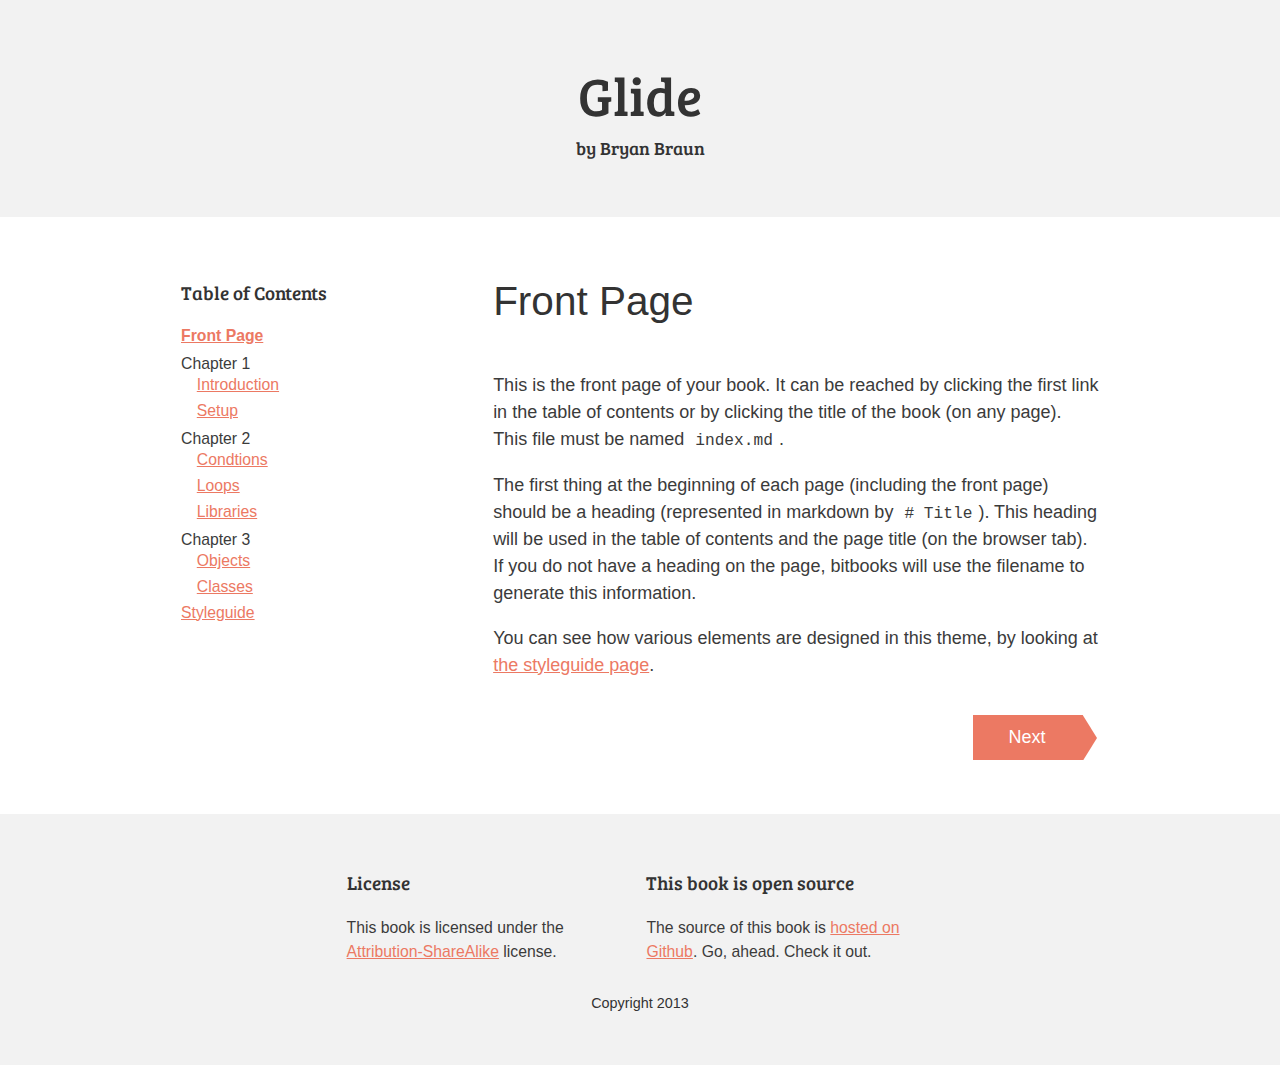
<file: index.html>
<!DOCTYPE html>
<!--[if lt IE 7]>      <html class="no-js lt-ie9 lt-ie8 lt-ie7"> <![endif]-->
<!--[if IE 7]>         <html class="no-js lt-ie9 lt-ie8"> <![endif]-->
<!--[if IE 8]>         <html class="no-js lt-ie9"> <![endif]-->
<!--[if gt IE 8]><!--> <html class="no-js"> <!--<![endif]-->
  <head>
    <meta charset="utf-8">
    <meta http-equiv="X-UA-Compatible" content="IE=edge">
    <meta name="description" content="">
    <meta name="viewport" content="width=device-width, initial-scale=1">

    <title>Glide</title>

    <!-- Styles and fonts -->
    <link href="themes/glide/stylesheets/glide.css" rel="stylesheet" type="text/css" />
    <link href="themes/glide/stylesheets/syntax.css" rel="stylesheet" type="text/css" />
    <link href='https://fonts.googleapis.com/css?family=Bree+Serif&subset=latin,latin-ext' rel='stylesheet' type='text/css'>

    <!-- Place favicon.ico and apple-touch-icon.png in the root directory -->

    <script src="themes/glide/javascripts/modernizr.js" type="text/javascript"></script>
  </head>

  <body class="index glide">
    <div class="page-wrapper">

      <!--[if lt IE 7]>
          <p class="browsehappy">You are using an <strong>outdated</strong> browser. Please <a href="http://browsehappy.com/">upgrade your browser</a> to improve your experience.</p>
      <![endif]-->

      <header class="page-header" role="banner">
<a class="invisilink" href="./">            <h1 class="book-title">Glide</h1>
</a>        <span class="book-author visuallyhidden">by Bryan Braun</span>
      </header>

        <div class="content-wrapper clearfix">

          <section class="main-content" role="main">
            <div class="main-content-source">
              <h1>Front Page</h1>

<p>This is the front page of your book. It can be reached by clicking the first link in the table of contents or by clicking the title of the book (on any page). This file must be named <code>index.md</code>.</p>

<p>The first thing at the beginning of each page (including the front page) should be a heading (represented in markdown by <code># Title</code>). This heading will be used in the table of contents and the page title (on the browser tab). If you do not have a heading on the page, bitbooks will use the filename to generate this information.</p>

<p>You can see how various elements are designed in this theme, by looking at <a href="styleguide.md">the styleguide page</a>.</p>

            </div>
            <nav class="main-content-nav clearfix" role="navigation">
              <ul>
                <li></li>
                <li><a class="next" href="chapter-1/1_1-introduction.html">Next</a></li>
              </ul>
            </nav>
          </section>

          <aside class="aside-content" role="complementary">
            <div class="aside-wrapper">

              <div class="block table-of-contents">
                <h3>Table of Contents</h3>
                <nav role="navigation">
                  <ul>
                    <li class='child active'><a href="./">Front Page</a></li><li class='parent'><span class='parent-label'>Chapter 1</span><ul><li class='child '><a href="chapter-1/1_1-introduction.html">Introduction</a></li><li class='child '><a href="chapter-1/1_2-setup.html">Setup</a></li></ul></li><li class='parent'><span class='parent-label'>Chapter 2</span><ul><li class='child '><a href="chapter-2/2_1-conditions.html">Condtions</a></li><li class='child '><a href="chapter-2/2_2-loops.html">Loops</a></li><li class='child '><a href="chapter-2/2_3-libraries.html">Libraries</a></li></ul></li><li class='parent'><span class='parent-label'>Chapter 3</span><ul><li class='child '><a href="chapter-3/3_1-objects.html">Objects</a></li><li class='child '><a href="chapter-3/3_2-classes.html">Classes</a></li></ul></li><li class='child '><a href="styleguide.html">Styleguide</a></li>
                  </ul>
                </nav>
              </div>
              <!--
              <div class="block translations">
                <h3>Book translations</h3>
                <p>This book is translated into
                  <a href="#">Spanish</a>
                  and <a href="#">English</a>.
                  You can help with more translations <a href="https://github.com/bitbooks/example-book-glide">on Github</a>.
                </p>
              </div>
              -->
            </div><!-- end aside-wrapper -->
          </aside>

        </div><!-- end content-wrapper -->

      <footer class="page-footer">

        <div class="footer-wrapper">
          <!--
          <div class="block downloads">&nbsp;
            <h3>Downloads</h3>
            <p>Download this book in
                <a href="#">PDF</a>, <a href="#">mobi</a>, and <a href="#">epub</a>
              form for free.
            </p>
          </div>
          -->
          <div class="block license">
            <h3>License</h3>
            <p>This book is licensed under the <a href="https://creativecommons.org/licenses/by-sa/4.0">Attribution-ShareAlike</a> license.</p>
          </div>

          <div class="block open-source">
            <h3>This book is open source</h3>
            <p>The source of this book is <a href="https://github.com/bitbooks/example-book-glide">hosted on Github</a>. Go, ahead. Check it out.</p>
          </div>

          <small class="small-text">Copyright 2013</small>

        </div><!-- end footer-wrapper -->

      </footer>


    </div><!-- end page-wrapper -->

    <!-- include scripts just before the close of the body tag -->
    <script src="themes/glide/javascripts/anchor.min.js" type="text/javascript"></script>
    <script src="themes/glide/javascripts/glide.js" type="text/javascript"></script>
  </body>
</html>
</file>
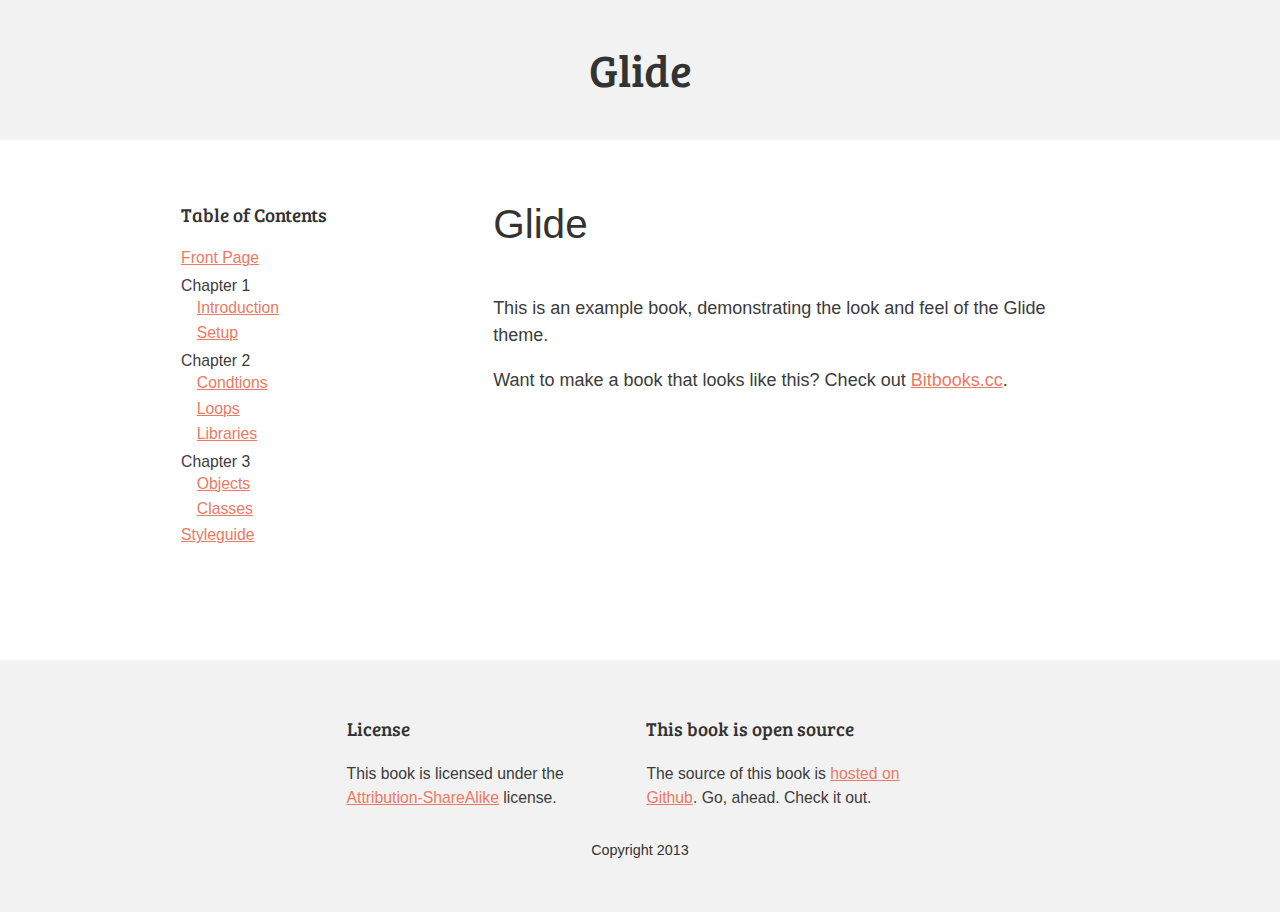
<file: README.html>
<!DOCTYPE html>
<!--[if lt IE 7]>      <html class="no-js lt-ie9 lt-ie8 lt-ie7"> <![endif]-->
<!--[if IE 7]>         <html class="no-js lt-ie9 lt-ie8"> <![endif]-->
<!--[if IE 8]>         <html class="no-js lt-ie9"> <![endif]-->
<!--[if gt IE 8]><!--> <html class="no-js"> <!--<![endif]-->
  <head>
    <meta charset="utf-8">
    <meta http-equiv="X-UA-Compatible" content="IE=edge">
    <meta name="description" content="">
    <meta name="viewport" content="width=device-width, initial-scale=1">

    <title>Glide | Glide</title>

    <!-- Styles and fonts -->
    <link href="themes/glide/stylesheets/glide.css" rel="stylesheet" type="text/css" />
    <link href="themes/glide/stylesheets/syntax.css" rel="stylesheet" type="text/css" />
    <link href='https://fonts.googleapis.com/css?family=Bree+Serif&subset=latin,latin-ext' rel='stylesheet' type='text/css'>

    <!-- Place favicon.ico and apple-touch-icon.png in the root directory -->

    <script src="themes/glide/javascripts/modernizr.js" type="text/javascript"></script>
  </head>

  <body class="README glide">
    <div class="page-wrapper">

      <!--[if lt IE 7]>
          <p class="browsehappy">You are using an <strong>outdated</strong> browser. Please <a href="http://browsehappy.com/">upgrade your browser</a> to improve your experience.</p>
      <![endif]-->

      <header class="page-header" role="banner">
<a class="invisilink" href="./">            <span class="book-title">Glide</span>
</a>        <span class="book-author visuallyhidden">by Bryan Braun</span>
      </header>

        <div class="content-wrapper clearfix">

          <section class="main-content" role="main">
            <div class="main-content-source">
              <h1>Glide</h1>

<p>This is an example book, demonstrating the look and feel of the Glide theme.</p>

<p>Want to make a book that looks like this? Check out <a href="http://bitbooks.cc">Bitbooks.cc</a>.</p>

            </div>
            <nav class="main-content-nav clearfix" role="navigation">
              <ul>
                <li></li>
                <li></li>
              </ul>
            </nav>
          </section>

          <aside class="aside-content" role="complementary">
            <div class="aside-wrapper">

              <div class="block table-of-contents">
                <h3>Table of Contents</h3>
                <nav role="navigation">
                  <ul>
                    <li class='child '><a href="./">Front Page</a></li><li class='parent'><span class='parent-label'>Chapter 1</span><ul><li class='child '><a href="chapter-1/1_1-introduction.html">Introduction</a></li><li class='child '><a href="chapter-1/1_2-setup.html">Setup</a></li></ul></li><li class='parent'><span class='parent-label'>Chapter 2</span><ul><li class='child '><a href="chapter-2/2_1-conditions.html">Condtions</a></li><li class='child '><a href="chapter-2/2_2-loops.html">Loops</a></li><li class='child '><a href="chapter-2/2_3-libraries.html">Libraries</a></li></ul></li><li class='parent'><span class='parent-label'>Chapter 3</span><ul><li class='child '><a href="chapter-3/3_1-objects.html">Objects</a></li><li class='child '><a href="chapter-3/3_2-classes.html">Classes</a></li></ul></li><li class='child '><a href="styleguide.html">Styleguide</a></li>
                  </ul>
                </nav>
              </div>
              <!--
              <div class="block translations">
                <h3>Book translations</h3>
                <p>This book is translated into
                  <a href="#">Spanish</a>
                  and <a href="#">English</a>.
                  You can help with more translations <a href="https://github.com/bitbooks/example-book-glide">on Github</a>.
                </p>
              </div>
              -->
            </div><!-- end aside-wrapper -->
          </aside>

        </div><!-- end content-wrapper -->

      <footer class="page-footer">

        <div class="footer-wrapper">
          <!--
          <div class="block downloads">&nbsp;
            <h3>Downloads</h3>
            <p>Download this book in
                <a href="#">PDF</a>, <a href="#">mobi</a>, and <a href="#">epub</a>
              form for free.
            </p>
          </div>
          -->
          <div class="block license">
            <h3>License</h3>
            <p>This book is licensed under the <a href="https://creativecommons.org/licenses/by-sa/4.0">Attribution-ShareAlike</a> license.</p>
          </div>

          <div class="block open-source">
            <h3>This book is open source</h3>
            <p>The source of this book is <a href="https://github.com/bitbooks/example-book-glide">hosted on Github</a>. Go, ahead. Check it out.</p>
          </div>

          <small class="small-text">Copyright 2013</small>

        </div><!-- end footer-wrapper -->

      </footer>


    </div><!-- end page-wrapper -->

    <!-- include scripts just before the close of the body tag -->
    <script src="themes/glide/javascripts/anchor.min.js" type="text/javascript"></script>
    <script src="themes/glide/javascripts/glide.js" type="text/javascript"></script>
  </body>
</html>
</file>
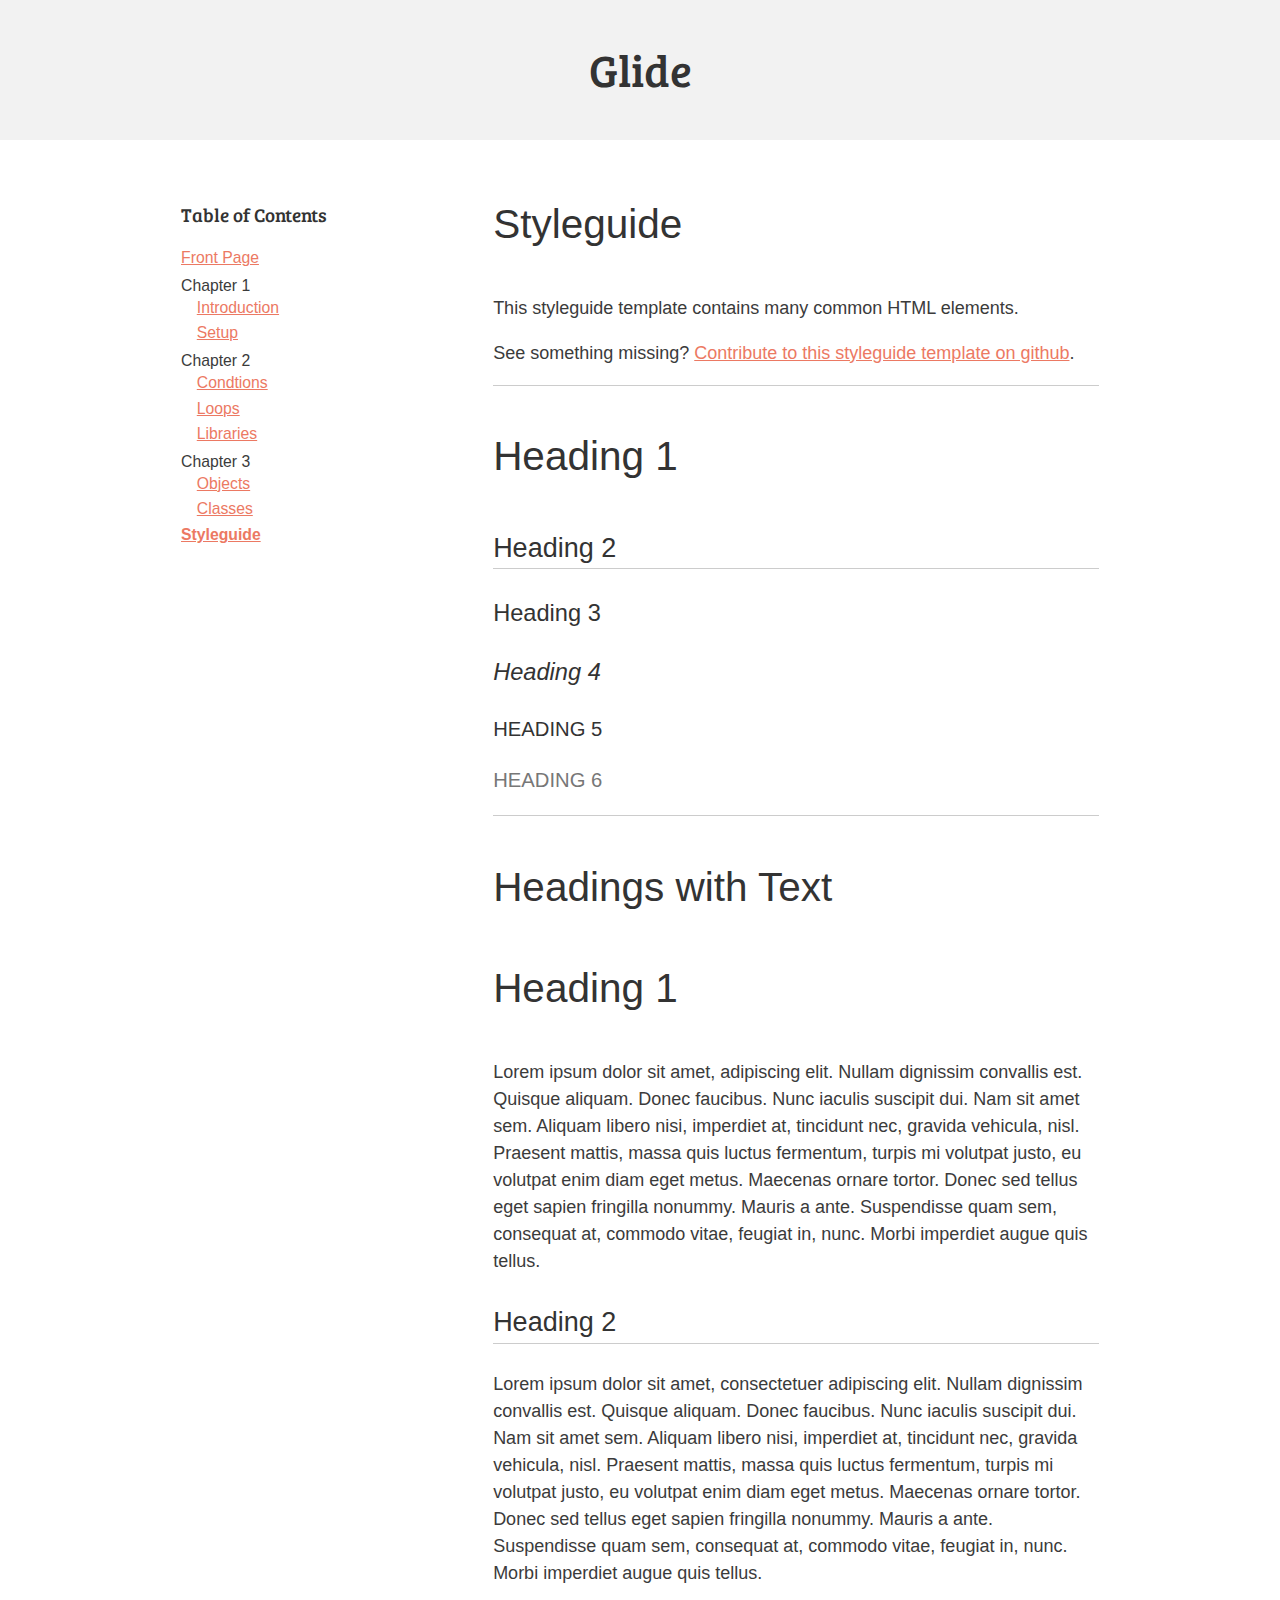
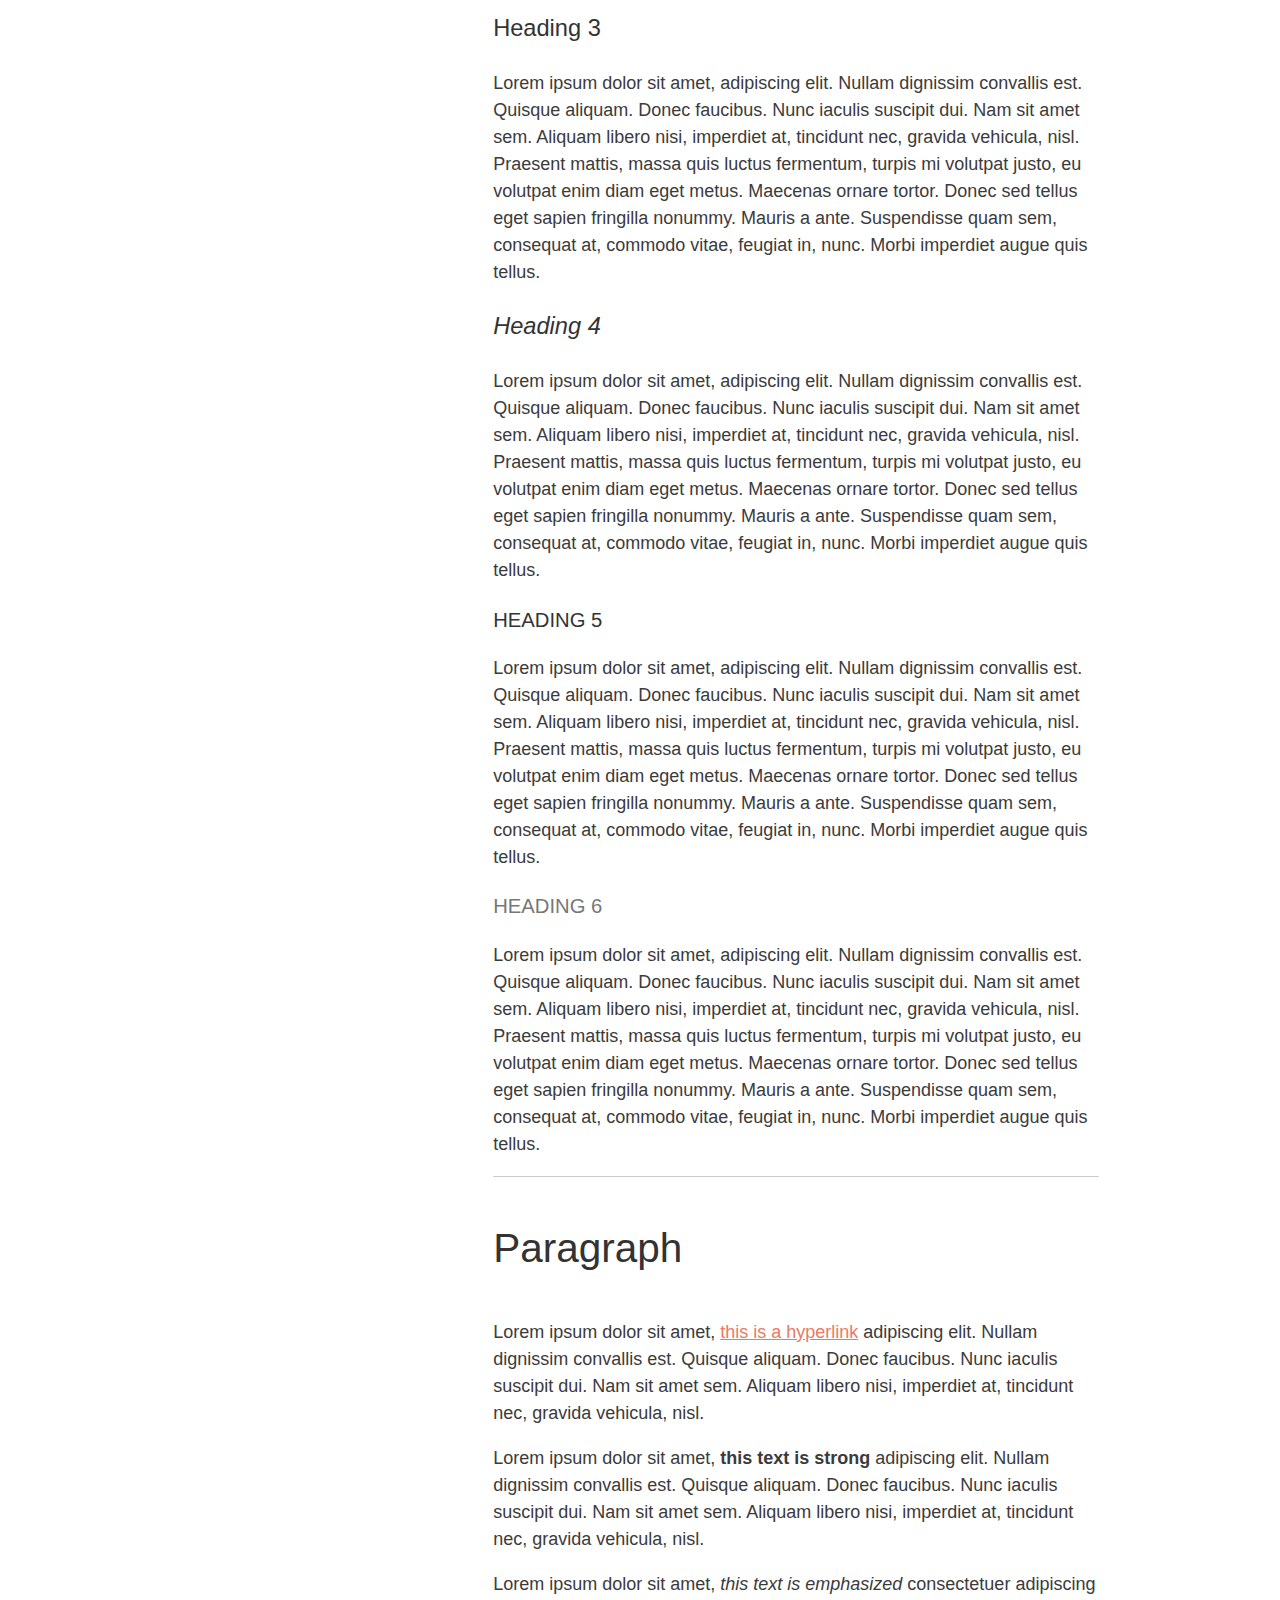
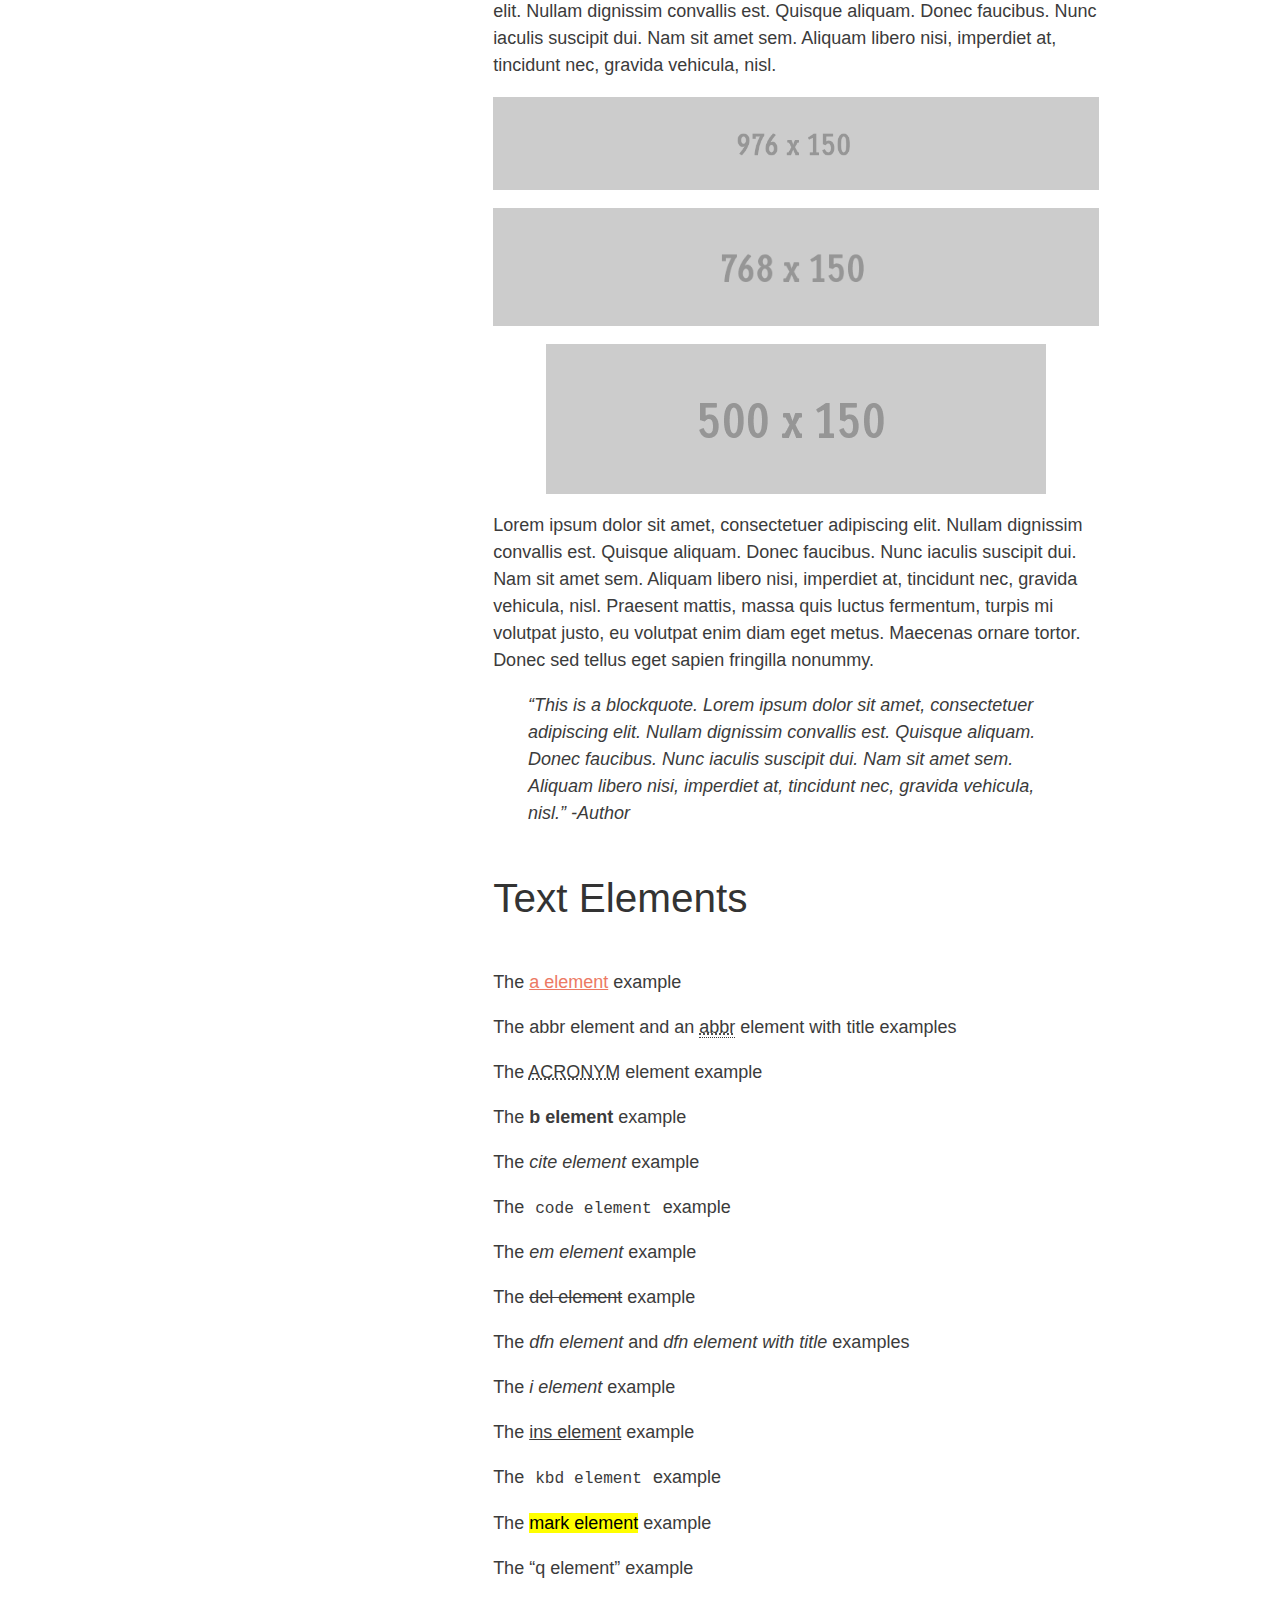
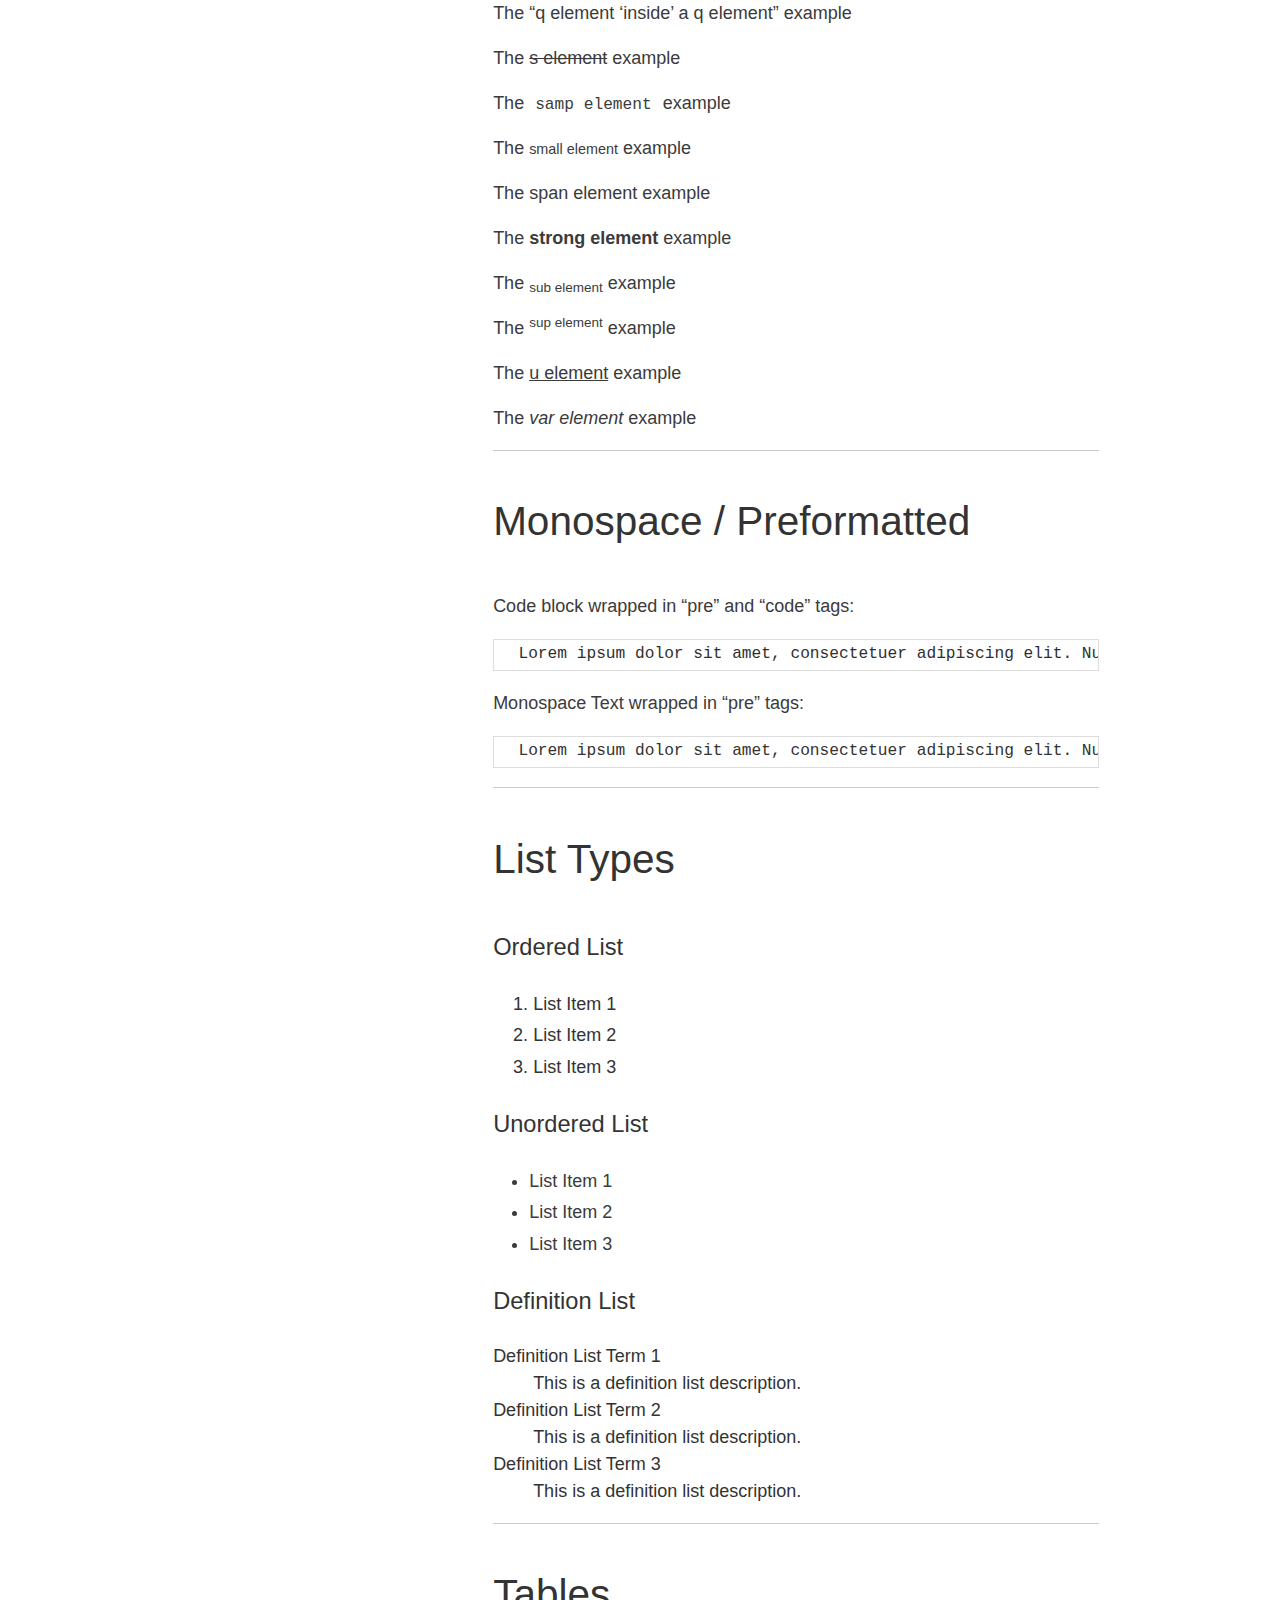
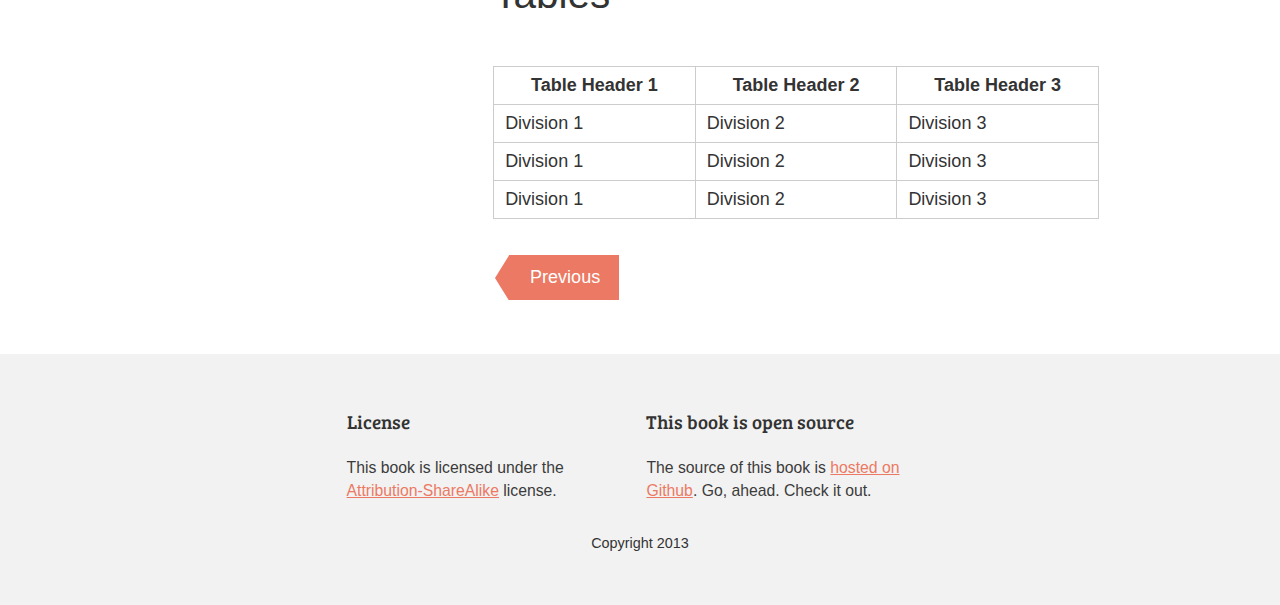
<file: styleguide.html>
<!DOCTYPE html>
<!--[if lt IE 7]>      <html class="no-js lt-ie9 lt-ie8 lt-ie7"> <![endif]-->
<!--[if IE 7]>         <html class="no-js lt-ie9 lt-ie8"> <![endif]-->
<!--[if IE 8]>         <html class="no-js lt-ie9"> <![endif]-->
<!--[if gt IE 8]><!--> <html class="no-js"> <!--<![endif]-->
  <head>
    <meta charset="utf-8">
    <meta http-equiv="X-UA-Compatible" content="IE=edge">
    <meta name="description" content="">
    <meta name="viewport" content="width=device-width, initial-scale=1">

    <title>Styleguide | Glide</title>

    <!-- Styles and fonts -->
    <link href="themes/glide/stylesheets/glide.css" rel="stylesheet" type="text/css" />
    <link href="themes/glide/stylesheets/syntax.css" rel="stylesheet" type="text/css" />
    <link href='https://fonts.googleapis.com/css?family=Bree+Serif&subset=latin,latin-ext' rel='stylesheet' type='text/css'>

    <!-- Place favicon.ico and apple-touch-icon.png in the root directory -->

    <script src="themes/glide/javascripts/modernizr.js" type="text/javascript"></script>
  </head>

  <body class="styleguide glide">
    <div class="page-wrapper">

      <!--[if lt IE 7]>
          <p class="browsehappy">You are using an <strong>outdated</strong> browser. Please <a href="http://browsehappy.com/">upgrade your browser</a> to improve your experience.</p>
      <![endif]-->

      <header class="page-header" role="banner">
<a class="invisilink" href="./">            <span class="book-title">Glide</span>
</a>        <span class="book-author visuallyhidden">by Bryan Braun</span>
      </header>

        <div class="content-wrapper clearfix">

          <section class="main-content" role="main">
            <div class="main-content-source">
              <h1>Styleguide</h1>

<p>This styleguide template contains many common HTML elements.</p>

<p>See something missing? <a href="https://github.com/bryanbraun/frontend-styleguide">Contribute to this styleguide template on github</a>.</p>

<hr>

<h1>Heading 1</h1>

<h2>Heading 2</h2>

<h3>Heading 3</h3>

<h4>Heading 4</h4>

<h5>Heading 5</h5>

<h6>Heading 6</h6>

<hr>

<h1>Headings with Text</h1>

<h1>Heading 1</h1>

<p>Lorem ipsum dolor sit amet, adipiscing elit. Nullam dignissim convallis est. Quisque aliquam. Donec faucibus. Nunc iaculis suscipit dui. Nam sit amet sem. Aliquam libero nisi, imperdiet at, tincidunt nec, gravida vehicula, nisl. Praesent mattis, massa quis luctus fermentum, turpis mi volutpat justo, eu volutpat enim diam eget metus. Maecenas ornare tortor. Donec sed tellus eget sapien fringilla nonummy. Mauris a ante. Suspendisse quam sem, consequat at, commodo vitae, feugiat in, nunc. Morbi imperdiet augue quis tellus.</p>

<h2>Heading 2</h2>

<p>Lorem ipsum dolor sit amet, consectetuer adipiscing elit. Nullam dignissim convallis est. Quisque aliquam. Donec faucibus. Nunc iaculis suscipit dui. Nam sit amet sem. Aliquam libero nisi, imperdiet at, tincidunt nec, gravida vehicula, nisl. Praesent mattis, massa quis luctus fermentum, turpis mi volutpat justo, eu volutpat enim diam eget metus. Maecenas ornare tortor. Donec sed tellus eget sapien fringilla nonummy. Mauris a ante. Suspendisse quam sem, consequat at, commodo vitae, feugiat in, nunc. Morbi imperdiet augue quis tellus.</p>

<h3>Heading 3</h3>

<p>Lorem ipsum dolor sit amet, adipiscing elit. Nullam dignissim convallis est. Quisque aliquam. Donec faucibus. Nunc iaculis suscipit dui. Nam sit amet sem. Aliquam libero nisi, imperdiet at, tincidunt nec, gravida vehicula, nisl. Praesent mattis, massa quis luctus fermentum, turpis mi volutpat justo, eu volutpat enim diam eget metus. Maecenas ornare tortor. Donec sed tellus eget sapien fringilla nonummy. Mauris a ante. Suspendisse quam sem, consequat at, commodo vitae, feugiat in, nunc. Morbi imperdiet augue quis tellus.</p>

<h4>Heading 4</h4>

<p>Lorem ipsum dolor sit amet, adipiscing elit. Nullam dignissim convallis est. Quisque aliquam. Donec faucibus. Nunc iaculis suscipit dui. Nam sit amet sem. Aliquam libero nisi, imperdiet at, tincidunt nec, gravida vehicula, nisl. Praesent mattis, massa quis luctus fermentum, turpis mi volutpat justo, eu volutpat enim diam eget metus. Maecenas ornare tortor. Donec sed tellus eget sapien fringilla nonummy. Mauris a ante. Suspendisse quam sem, consequat at, commodo vitae, feugiat in, nunc. Morbi imperdiet augue quis tellus.</p>

<h5>Heading 5</h5>

<p>Lorem ipsum dolor sit amet, adipiscing elit. Nullam dignissim convallis est. Quisque aliquam. Donec faucibus. Nunc iaculis suscipit dui. Nam sit amet sem. Aliquam libero nisi, imperdiet at, tincidunt nec, gravida vehicula, nisl. Praesent mattis, massa quis luctus fermentum, turpis mi volutpat justo, eu volutpat enim diam eget metus. Maecenas ornare tortor. Donec sed tellus eget sapien fringilla nonummy. Mauris a ante. Suspendisse quam sem, consequat at, commodo vitae, feugiat in, nunc. Morbi imperdiet augue quis tellus.</p>

<h6>Heading 6</h6>

<p>Lorem ipsum dolor sit amet, adipiscing elit. Nullam dignissim convallis est. Quisque aliquam. Donec faucibus. Nunc iaculis suscipit dui. Nam sit amet sem. Aliquam libero nisi, imperdiet at, tincidunt nec, gravida vehicula, nisl. Praesent mattis, massa quis luctus fermentum, turpis mi volutpat justo, eu volutpat enim diam eget metus. Maecenas ornare tortor. Donec sed tellus eget sapien fringilla nonummy. Mauris a ante. Suspendisse quam sem, consequat at, commodo vitae, feugiat in, nunc. Morbi imperdiet augue quis tellus.</p>

<hr>

<h1>Paragraph</h1>

<p>Lorem ipsum dolor sit amet, <a title="This is a hyperlink" href="#">this is a hyperlink</a> adipiscing elit. Nullam dignissim convallis est. Quisque aliquam. Donec faucibus. Nunc iaculis suscipit dui. Nam sit amet sem. Aliquam libero nisi, imperdiet at, tincidunt nec, gravida vehicula, nisl.</p>

<p>Lorem ipsum dolor sit amet, <strong>this text is strong</strong> adipiscing elit. Nullam dignissim convallis est. Quisque aliquam. Donec faucibus. Nunc iaculis suscipit dui. Nam sit amet sem. Aliquam libero nisi, imperdiet at, tincidunt nec, gravida vehicula, nisl.</p>

<p>Lorem ipsum dolor sit amet, <em>this text is emphasized</em> consectetuer adipiscing elit. Nullam dignissim convallis est. Quisque aliquam. Donec faucibus. Nunc iaculis suscipit dui. Nam sit amet sem. Aliquam libero nisi, imperdiet at, tincidunt nec, gravida vehicula, nisl.</p>

<p><img title="Title text for this placeholder image." alt="Alt Text for this placeholder image" src="images/976x150.gif" /></p>

<p><img title="Title text for this placeholder image." alt="Alt Text for this placeholder image" src="images/768x150.gif" /></p>

<p><img title="Title text for this placeholder image." alt="Alt Text for this placeholder image" src="images/500x150.gif" /></p>

<p>Lorem ipsum dolor sit amet, consectetuer adipiscing elit. Nullam dignissim convallis est. Quisque aliquam. Donec faucibus. Nunc iaculis suscipit dui. Nam sit amet sem. Aliquam libero nisi, imperdiet at, tincidunt nec, gravida vehicula, nisl. Praesent mattis, massa quis luctus fermentum, turpis mi volutpat justo, eu volutpat enim diam eget metus. Maecenas ornare tortor. Donec sed tellus eget sapien fringilla nonummy.</p>

<blockquote>
<p>&ldquo;This is a blockquote. Lorem ipsum dolor sit amet, consectetuer adipiscing elit. Nullam dignissim convallis est. Quisque aliquam. Donec faucibus. Nunc iaculis suscipit dui. Nam sit amet sem. Aliquam libero nisi, imperdiet at, tincidunt nec, gravida vehicula, nisl.&rdquo; 
-Author</p>
</blockquote>

<h1>Text Elements</h1>

<p>The <a href="#">a element</a> example</p>

<p>The <abbr>abbr element</abbr> and an <abbr title="Abbreviation">abbr</abbr> element with title examples</p>

<p>The <acronym title="A Cowboy Ran One New York Marathon">ACRONYM</acronym> element example</p>

<p>The <strong>b element</strong> example</p>

<p>The <cite>cite element</cite> example</p>

<p>The <code>code element</code> example</p>

<p>The <em>em element</em> example</p>

<p>The <del>del element</del> example</p>

<p>The <dfn>dfn element</dfn> and <dfn title="Title text">dfn element with title</dfn> examples</p>

<p>The <em>i element</em> example</p>

<p>The <ins>ins element</ins> example</p>

<p>The <kbd>kbd element</kbd> example</p>

<p>The <mark>mark element</mark> example</p>

<p>The <q>q element</q> example</p>

<p>The <q>q element <q>inside</q> a q element</q> example</p>

<p>The <s>s element</s> example</p>

<p>The <samp>samp element</samp> example</p>

<p>The <small>small element</small> example</p>

<p>The <span>span element</span> example</p>

<p>The <strong>strong element</strong> example</p>

<p>The <sub>sub element</sub> example</p>

<p>The <sup>sup element</sup> example</p>

<p>The <u>u element</u> example</p>

<p>The <var>var element</var> example</p>

<hr>

<h1>Monospace / Preformatted</h1>

<p>Code block wrapped in &ldquo;pre&rdquo; and &ldquo;code&rdquo; tags:</p>
<pre class="highlight plaintext">Lorem ipsum dolor sit amet, consectetuer adipiscing elit. Nullam dignissim convallis est. Quisque aliquam. Donec faucibus. Nunc iaculis suscipit dui. Nam sit amet sem. Aliquam libero nisi, imperdiet at, tincidunt nec, gravida vehicula, nisl.
</pre>

<p>Monospace Text wrapped in &ldquo;pre&rdquo; tags:</p>

<pre>Lorem ipsum dolor sit amet, consectetuer adipiscing elit. Nullam dignissim convallis est. Quisque aliquam. Donec faucibus. Nunc iaculis suscipit dui. Nam sit amet sem. Aliquam libero nisi, imperdiet at, tincidunt nec, gravida vehicula, nisl.</pre>

<hr>

<h1>List Types</h1>

<h3>Ordered List</h3>

<ol>
<li> List Item 1</li>
<li> List Item 2</li>
<li> List Item 3</li>
</ol>

<h3>Unordered List</h3>

<ul>
<li>  List Item 1</li>
<li>  List Item 2</li>
<li>  List Item 3</li>
</ul>

<h3>Definition List</h3>

<dl>
  <dt>Definition List Term 1</dt>
  <dd>This is a definition list description.</dd>
  <dt>Definition List Term 2</dt>
  <dd>This is a definition list description.</dd>
  <dt>Definition List Term 3</dt>
  <dd>This is a definition list description.</dd>
</dl>

<hr>

<h1>Tables</h1>

<table cellspacing="0" cellpadding="0">
  <tr>
    <th>Table Header 1</th><th>Table Header 2</th><th>Table Header 3</th>
  </tr>
  <tr>
    <td>Division 1</td><td>Division 2</td><td>Division 3</td>
  </tr>
  <tr class="even">
    <td>Division 1</td><td>Division 2</td><td>Division 3</td>
  </tr>
  <tr>
    <td>Division 1</td><td>Division 2</td><td>Division 3</td>
  </tr>
</table>

            </div>
            <nav class="main-content-nav clearfix" role="navigation">
              <ul>
                <li><a class="previous" href="chapter-3/3_2-classes.html">Previous</a></li>
                <li></li>
              </ul>
            </nav>
          </section>

          <aside class="aside-content" role="complementary">
            <div class="aside-wrapper">

              <div class="block table-of-contents">
                <h3>Table of Contents</h3>
                <nav role="navigation">
                  <ul>
                    <li class='child '><a href="./">Front Page</a></li><li class='parent'><span class='parent-label'>Chapter 1</span><ul><li class='child '><a href="chapter-1/1_1-introduction.html">Introduction</a></li><li class='child '><a href="chapter-1/1_2-setup.html">Setup</a></li></ul></li><li class='parent'><span class='parent-label'>Chapter 2</span><ul><li class='child '><a href="chapter-2/2_1-conditions.html">Condtions</a></li><li class='child '><a href="chapter-2/2_2-loops.html">Loops</a></li><li class='child '><a href="chapter-2/2_3-libraries.html">Libraries</a></li></ul></li><li class='parent'><span class='parent-label'>Chapter 3</span><ul><li class='child '><a href="chapter-3/3_1-objects.html">Objects</a></li><li class='child '><a href="chapter-3/3_2-classes.html">Classes</a></li></ul></li><li class='child active'><a href="styleguide.html">Styleguide</a></li>
                  </ul>
                </nav>
              </div>
              <!--
              <div class="block translations">
                <h3>Book translations</h3>
                <p>This book is translated into
                  <a href="#">Spanish</a>
                  and <a href="#">English</a>.
                  You can help with more translations <a href="https://github.com/bitbooks/example-book-glide">on Github</a>.
                </p>
              </div>
              -->
            </div><!-- end aside-wrapper -->
          </aside>

        </div><!-- end content-wrapper -->

      <footer class="page-footer">

        <div class="footer-wrapper">
          <!--
          <div class="block downloads">&nbsp;
            <h3>Downloads</h3>
            <p>Download this book in
                <a href="#">PDF</a>, <a href="#">mobi</a>, and <a href="#">epub</a>
              form for free.
            </p>
          </div>
          -->
          <div class="block license">
            <h3>License</h3>
            <p>This book is licensed under the <a href="https://creativecommons.org/licenses/by-sa/4.0">Attribution-ShareAlike</a> license.</p>
          </div>

          <div class="block open-source">
            <h3>This book is open source</h3>
            <p>The source of this book is <a href="https://github.com/bitbooks/example-book-glide">hosted on Github</a>. Go, ahead. Check it out.</p>
          </div>

          <small class="small-text">Copyright 2013</small>

        </div><!-- end footer-wrapper -->

      </footer>


    </div><!-- end page-wrapper -->

    <!-- include scripts just before the close of the body tag -->
    <script src="themes/glide/javascripts/anchor.min.js" type="text/javascript"></script>
    <script src="themes/glide/javascripts/glide.js" type="text/javascript"></script>
  </body>
</html>
</file>
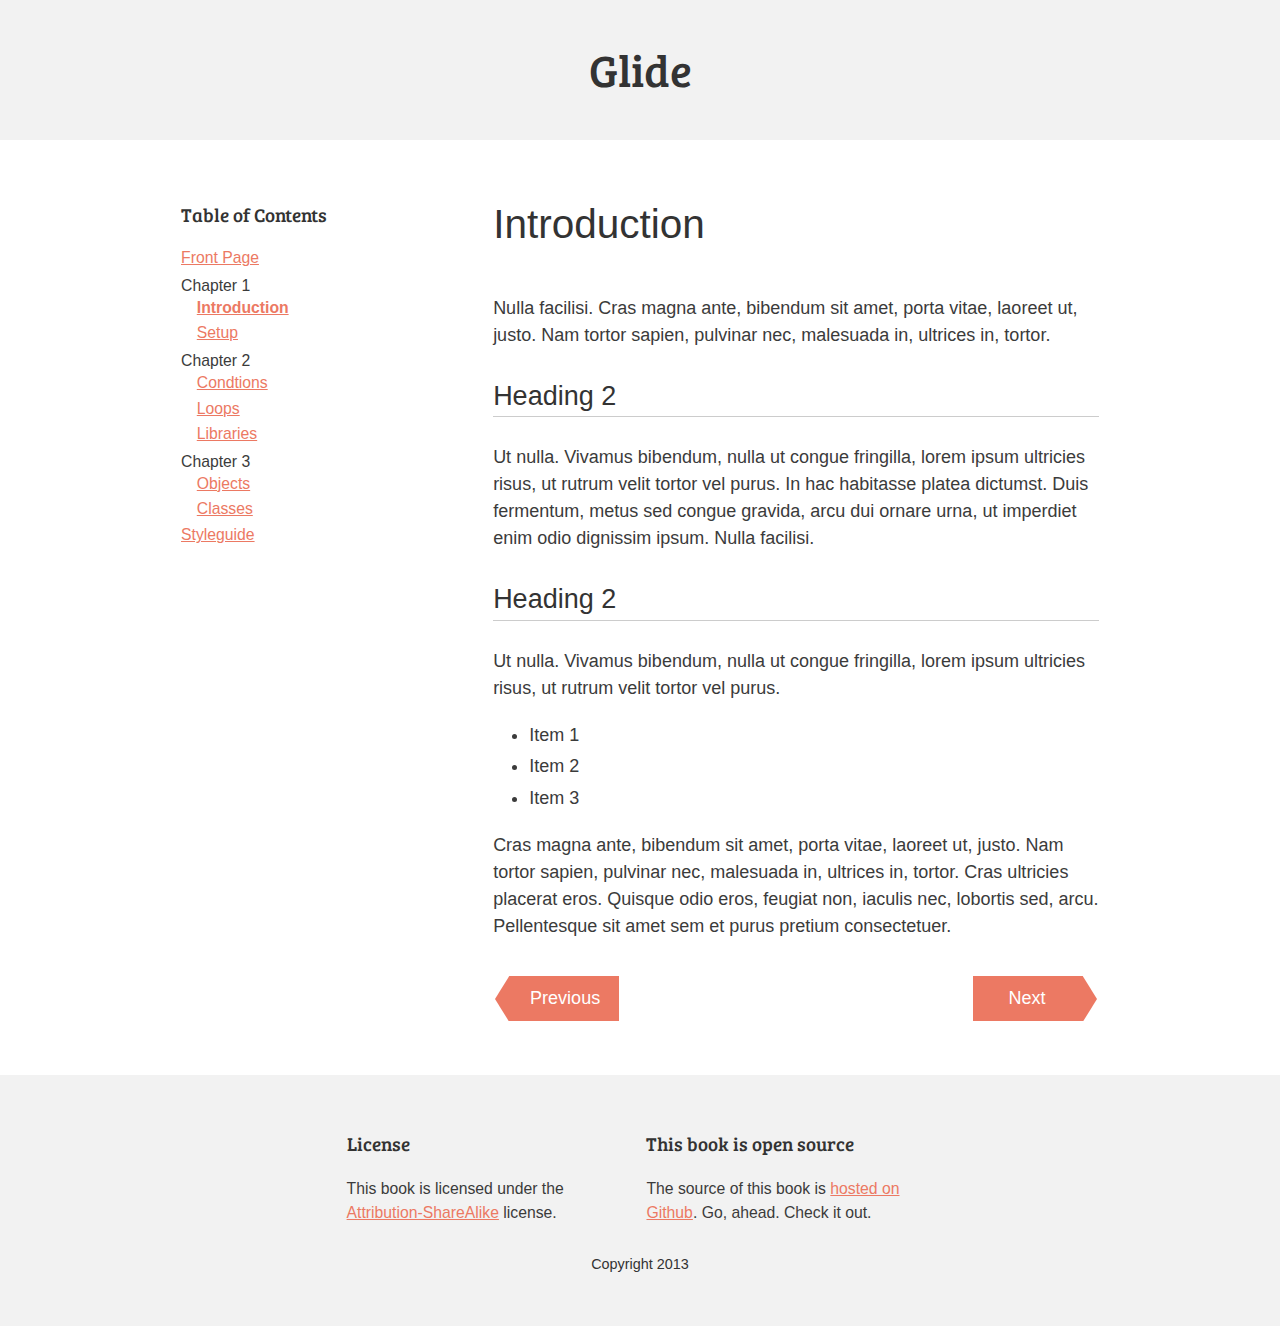
<file: chapter-1/1_1-introduction.html>
<!DOCTYPE html>
<!--[if lt IE 7]>      <html class="no-js lt-ie9 lt-ie8 lt-ie7"> <![endif]-->
<!--[if IE 7]>         <html class="no-js lt-ie9 lt-ie8"> <![endif]-->
<!--[if IE 8]>         <html class="no-js lt-ie9"> <![endif]-->
<!--[if gt IE 8]><!--> <html class="no-js"> <!--<![endif]-->
  <head>
    <meta charset="utf-8">
    <meta http-equiv="X-UA-Compatible" content="IE=edge">
    <meta name="description" content="">
    <meta name="viewport" content="width=device-width, initial-scale=1">

    <title>Introduction | Glide</title>

    <!-- Styles and fonts -->
    <link href="../themes/glide/stylesheets/glide.css" rel="stylesheet" type="text/css" />
    <link href="../themes/glide/stylesheets/syntax.css" rel="stylesheet" type="text/css" />
    <link href='https://fonts.googleapis.com/css?family=Bree+Serif&subset=latin,latin-ext' rel='stylesheet' type='text/css'>

    <!-- Place favicon.ico and apple-touch-icon.png in the root directory -->

    <script src="../themes/glide/javascripts/modernizr.js" type="text/javascript"></script>
  </head>

  <body class="chapter-1 chapter-1_1_1-introduction glide">
    <div class="page-wrapper">

      <!--[if lt IE 7]>
          <p class="browsehappy">You are using an <strong>outdated</strong> browser. Please <a href="http://browsehappy.com/">upgrade your browser</a> to improve your experience.</p>
      <![endif]-->

      <header class="page-header" role="banner">
<a class="invisilink" href="../">            <span class="book-title">Glide</span>
</a>        <span class="book-author visuallyhidden">by Bryan Braun</span>
      </header>

        <div class="content-wrapper clearfix">

          <section class="main-content" role="main">
            <div class="main-content-source">
              <h1>Introduction</h1>

<p>Nulla facilisi. Cras magna ante, bibendum sit amet, porta vitae, laoreet ut, justo. Nam tortor sapien, pulvinar nec, malesuada in, ultrices in, tortor.</p>

<h2>Heading 2</h2>

<p>Ut nulla. Vivamus bibendum, nulla ut congue fringilla, lorem ipsum ultricies risus, ut rutrum velit tortor vel purus. In hac habitasse platea dictumst. Duis fermentum, metus sed congue gravida, arcu dui ornare urna, ut imperdiet enim odio dignissim ipsum. Nulla facilisi.</p>

<h2>Heading 2</h2>

<p>Ut nulla. Vivamus bibendum, nulla ut congue fringilla, lorem ipsum ultricies risus, ut rutrum velit tortor vel purus.</p>

<ul>
<li>Item 1</li>
<li>Item 2</li>
<li>Item 3</li>
</ul>

<p>Cras magna ante, bibendum sit amet, porta vitae, laoreet ut, justo. Nam tortor sapien, pulvinar nec, malesuada in, ultrices in, tortor. Cras ultricies placerat eros. Quisque odio eros, feugiat non, iaculis nec, lobortis sed, arcu. Pellentesque sit amet sem et purus pretium consectetuer.</p>

            </div>
            <nav class="main-content-nav clearfix" role="navigation">
              <ul>
                <li><a class="previous" href="../">Previous</a></li>
                <li><a class="next" href="1_2-setup.html">Next</a></li>
              </ul>
            </nav>
          </section>

          <aside class="aside-content" role="complementary">
            <div class="aside-wrapper">

              <div class="block table-of-contents">
                <h3>Table of Contents</h3>
                <nav role="navigation">
                  <ul>
                    <li class='child '><a href="../">Front Page</a></li><li class='parent'><span class='parent-label'>Chapter 1</span><ul><li class='child active'><a href="1_1-introduction.html">Introduction</a></li><li class='child '><a href="1_2-setup.html">Setup</a></li></ul></li><li class='parent'><span class='parent-label'>Chapter 2</span><ul><li class='child '><a href="../chapter-2/2_1-conditions.html">Condtions</a></li><li class='child '><a href="../chapter-2/2_2-loops.html">Loops</a></li><li class='child '><a href="../chapter-2/2_3-libraries.html">Libraries</a></li></ul></li><li class='parent'><span class='parent-label'>Chapter 3</span><ul><li class='child '><a href="../chapter-3/3_1-objects.html">Objects</a></li><li class='child '><a href="../chapter-3/3_2-classes.html">Classes</a></li></ul></li><li class='child '><a href="../styleguide.html">Styleguide</a></li>
                  </ul>
                </nav>
              </div>
              <!--
              <div class="block translations">
                <h3>Book translations</h3>
                <p>This book is translated into
                  <a href="#">Spanish</a>
                  and <a href="#">English</a>.
                  You can help with more translations <a href="https://github.com/bitbooks/example-book-glide">on Github</a>.
                </p>
              </div>
              -->
            </div><!-- end aside-wrapper -->
          </aside>

        </div><!-- end content-wrapper -->

      <footer class="page-footer">

        <div class="footer-wrapper">
          <!--
          <div class="block downloads">&nbsp;
            <h3>Downloads</h3>
            <p>Download this book in
                <a href="#">PDF</a>, <a href="#">mobi</a>, and <a href="#">epub</a>
              form for free.
            </p>
          </div>
          -->
          <div class="block license">
            <h3>License</h3>
            <p>This book is licensed under the <a href="https://creativecommons.org/licenses/by-sa/4.0">Attribution-ShareAlike</a> license.</p>
          </div>

          <div class="block open-source">
            <h3>This book is open source</h3>
            <p>The source of this book is <a href="https://github.com/bitbooks/example-book-glide">hosted on Github</a>. Go, ahead. Check it out.</p>
          </div>

          <small class="small-text">Copyright 2013</small>

        </div><!-- end footer-wrapper -->

      </footer>


    </div><!-- end page-wrapper -->

    <!-- include scripts just before the close of the body tag -->
    <script src="../themes/glide/javascripts/anchor.min.js" type="text/javascript"></script>
    <script src="../themes/glide/javascripts/glide.js" type="text/javascript"></script>
  </body>
</html>
</file>
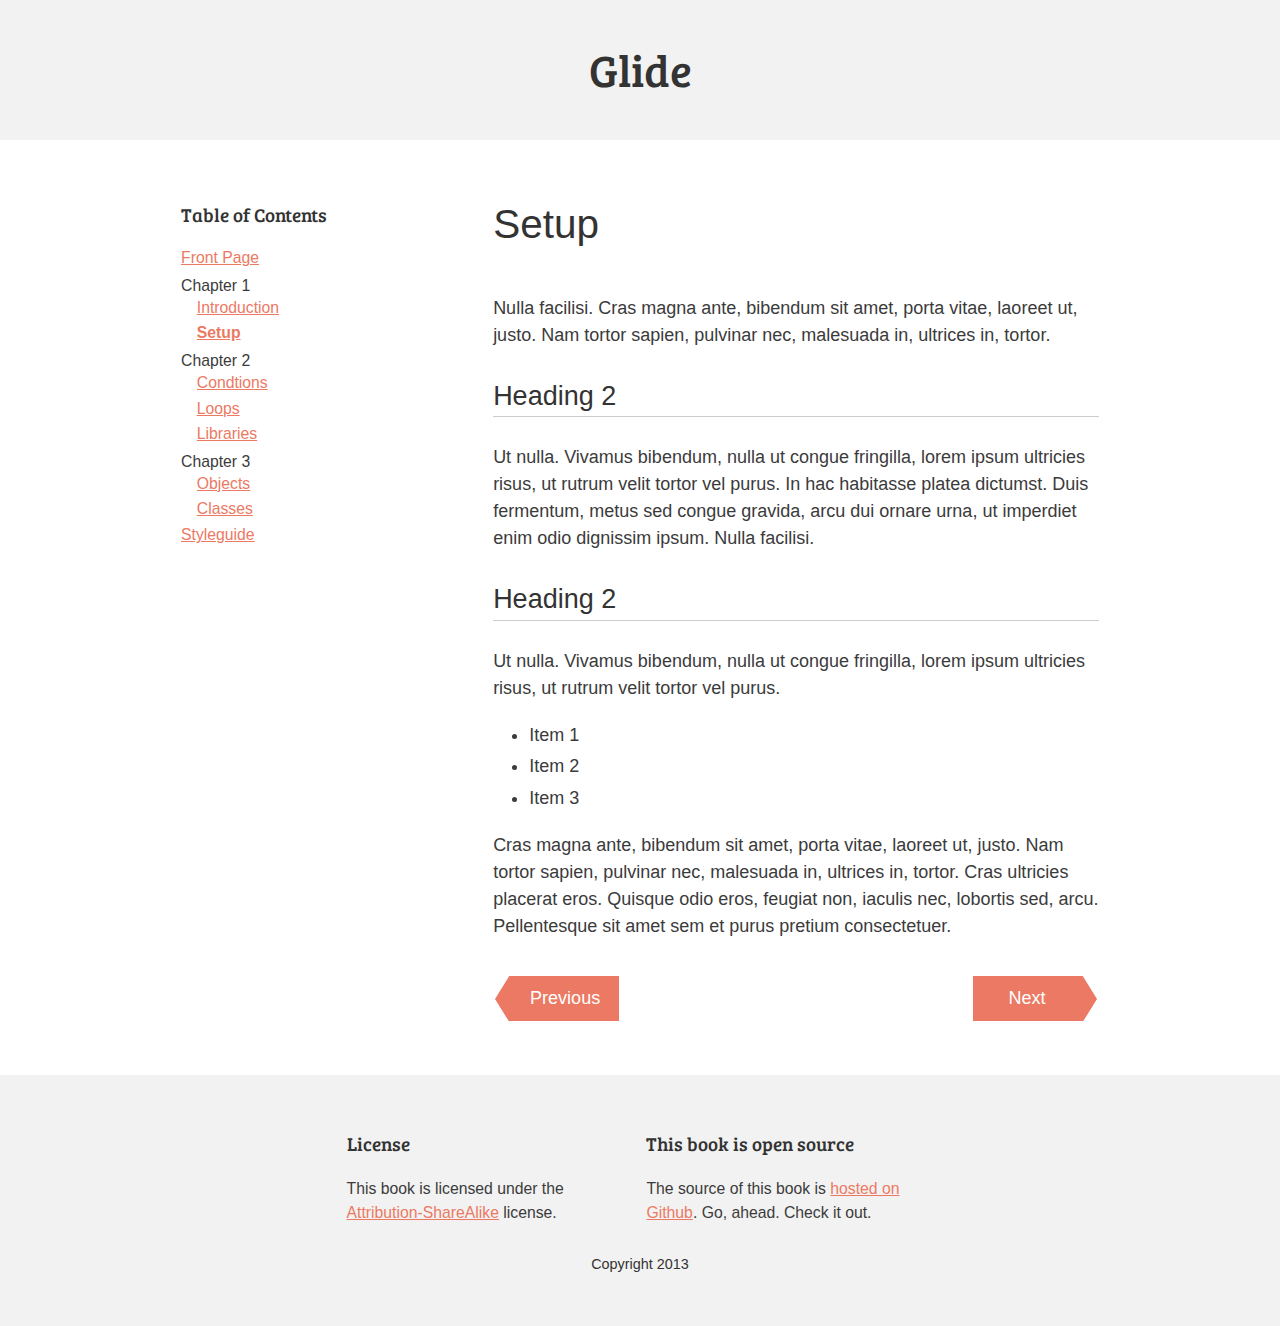
<file: chapter-1/1_2-setup.html>
<!DOCTYPE html>
<!--[if lt IE 7]>      <html class="no-js lt-ie9 lt-ie8 lt-ie7"> <![endif]-->
<!--[if IE 7]>         <html class="no-js lt-ie9 lt-ie8"> <![endif]-->
<!--[if IE 8]>         <html class="no-js lt-ie9"> <![endif]-->
<!--[if gt IE 8]><!--> <html class="no-js"> <!--<![endif]-->
  <head>
    <meta charset="utf-8">
    <meta http-equiv="X-UA-Compatible" content="IE=edge">
    <meta name="description" content="">
    <meta name="viewport" content="width=device-width, initial-scale=1">

    <title>Setup | Glide</title>

    <!-- Styles and fonts -->
    <link href="../themes/glide/stylesheets/glide.css" rel="stylesheet" type="text/css" />
    <link href="../themes/glide/stylesheets/syntax.css" rel="stylesheet" type="text/css" />
    <link href='https://fonts.googleapis.com/css?family=Bree+Serif&subset=latin,latin-ext' rel='stylesheet' type='text/css'>

    <!-- Place favicon.ico and apple-touch-icon.png in the root directory -->

    <script src="../themes/glide/javascripts/modernizr.js" type="text/javascript"></script>
  </head>

  <body class="chapter-1 chapter-1_1_2-setup glide">
    <div class="page-wrapper">

      <!--[if lt IE 7]>
          <p class="browsehappy">You are using an <strong>outdated</strong> browser. Please <a href="http://browsehappy.com/">upgrade your browser</a> to improve your experience.</p>
      <![endif]-->

      <header class="page-header" role="banner">
<a class="invisilink" href="../">            <span class="book-title">Glide</span>
</a>        <span class="book-author visuallyhidden">by Bryan Braun</span>
      </header>

        <div class="content-wrapper clearfix">

          <section class="main-content" role="main">
            <div class="main-content-source">
              <h1>Setup</h1>

<p>Nulla facilisi. Cras magna ante, bibendum sit amet, porta vitae, laoreet ut, justo. Nam tortor sapien, pulvinar nec, malesuada in, ultrices in, tortor.</p>

<h2>Heading 2</h2>

<p>Ut nulla. Vivamus bibendum, nulla ut congue fringilla, lorem ipsum ultricies risus, ut rutrum velit tortor vel purus. In hac habitasse platea dictumst. Duis fermentum, metus sed congue gravida, arcu dui ornare urna, ut imperdiet enim odio dignissim ipsum. Nulla facilisi.</p>

<h2>Heading 2</h2>

<p>Ut nulla. Vivamus bibendum, nulla ut congue fringilla, lorem ipsum ultricies risus, ut rutrum velit tortor vel purus.</p>

<ul>
<li>Item 1</li>
<li>Item 2</li>
<li>Item 3</li>
</ul>

<p>Cras magna ante, bibendum sit amet, porta vitae, laoreet ut, justo. Nam tortor sapien, pulvinar nec, malesuada in, ultrices in, tortor. Cras ultricies placerat eros. Quisque odio eros, feugiat non, iaculis nec, lobortis sed, arcu. Pellentesque sit amet sem et purus pretium consectetuer.</p>

            </div>
            <nav class="main-content-nav clearfix" role="navigation">
              <ul>
                <li><a class="previous" href="1_1-introduction.html">Previous</a></li>
                <li><a class="next" href="../chapter-2/2_1-conditions.html">Next</a></li>
              </ul>
            </nav>
          </section>

          <aside class="aside-content" role="complementary">
            <div class="aside-wrapper">

              <div class="block table-of-contents">
                <h3>Table of Contents</h3>
                <nav role="navigation">
                  <ul>
                    <li class='child '><a href="../">Front Page</a></li><li class='parent'><span class='parent-label'>Chapter 1</span><ul><li class='child '><a href="1_1-introduction.html">Introduction</a></li><li class='child active'><a href="1_2-setup.html">Setup</a></li></ul></li><li class='parent'><span class='parent-label'>Chapter 2</span><ul><li class='child '><a href="../chapter-2/2_1-conditions.html">Condtions</a></li><li class='child '><a href="../chapter-2/2_2-loops.html">Loops</a></li><li class='child '><a href="../chapter-2/2_3-libraries.html">Libraries</a></li></ul></li><li class='parent'><span class='parent-label'>Chapter 3</span><ul><li class='child '><a href="../chapter-3/3_1-objects.html">Objects</a></li><li class='child '><a href="../chapter-3/3_2-classes.html">Classes</a></li></ul></li><li class='child '><a href="../styleguide.html">Styleguide</a></li>
                  </ul>
                </nav>
              </div>
              <!--
              <div class="block translations">
                <h3>Book translations</h3>
                <p>This book is translated into
                  <a href="#">Spanish</a>
                  and <a href="#">English</a>.
                  You can help with more translations <a href="https://github.com/bitbooks/example-book-glide">on Github</a>.
                </p>
              </div>
              -->
            </div><!-- end aside-wrapper -->
          </aside>

        </div><!-- end content-wrapper -->

      <footer class="page-footer">

        <div class="footer-wrapper">
          <!--
          <div class="block downloads">&nbsp;
            <h3>Downloads</h3>
            <p>Download this book in
                <a href="#">PDF</a>, <a href="#">mobi</a>, and <a href="#">epub</a>
              form for free.
            </p>
          </div>
          -->
          <div class="block license">
            <h3>License</h3>
            <p>This book is licensed under the <a href="https://creativecommons.org/licenses/by-sa/4.0">Attribution-ShareAlike</a> license.</p>
          </div>

          <div class="block open-source">
            <h3>This book is open source</h3>
            <p>The source of this book is <a href="https://github.com/bitbooks/example-book-glide">hosted on Github</a>. Go, ahead. Check it out.</p>
          </div>

          <small class="small-text">Copyright 2013</small>

        </div><!-- end footer-wrapper -->

      </footer>


    </div><!-- end page-wrapper -->

    <!-- include scripts just before the close of the body tag -->
    <script src="../themes/glide/javascripts/anchor.min.js" type="text/javascript"></script>
    <script src="../themes/glide/javascripts/glide.js" type="text/javascript"></script>
  </body>
</html>
</file>
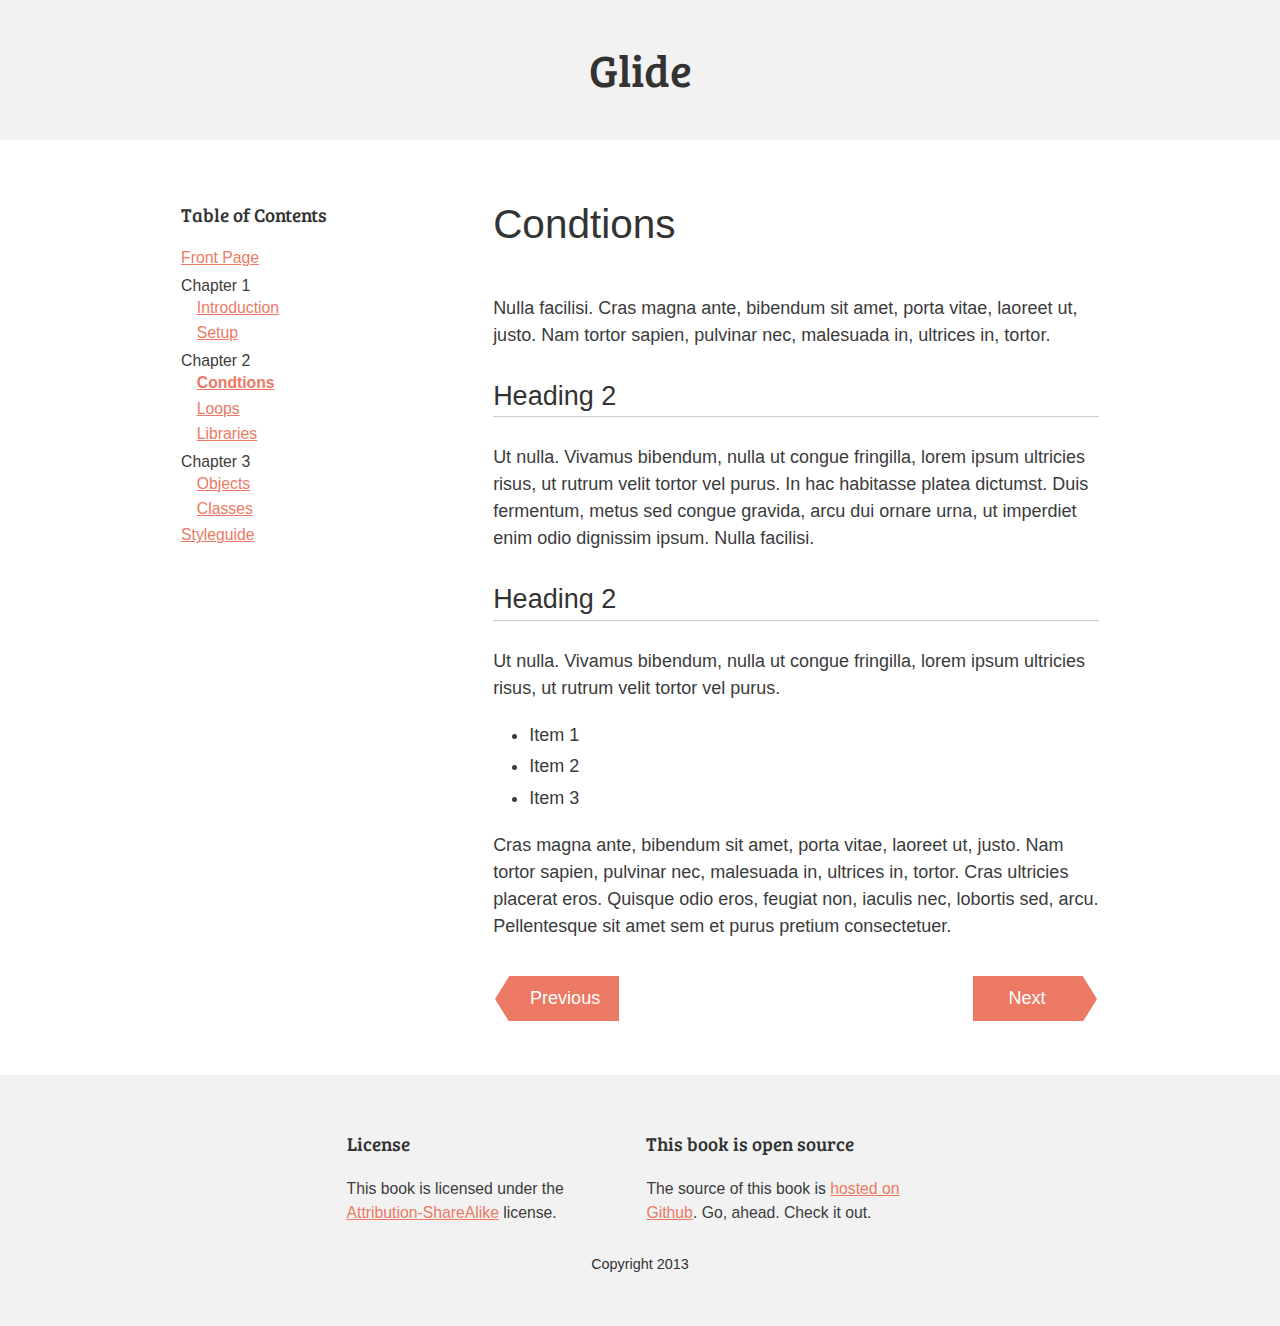
<file: chapter-2/2_1-conditions.html>
<!DOCTYPE html>
<!--[if lt IE 7]>      <html class="no-js lt-ie9 lt-ie8 lt-ie7"> <![endif]-->
<!--[if IE 7]>         <html class="no-js lt-ie9 lt-ie8"> <![endif]-->
<!--[if IE 8]>         <html class="no-js lt-ie9"> <![endif]-->
<!--[if gt IE 8]><!--> <html class="no-js"> <!--<![endif]-->
  <head>
    <meta charset="utf-8">
    <meta http-equiv="X-UA-Compatible" content="IE=edge">
    <meta name="description" content="">
    <meta name="viewport" content="width=device-width, initial-scale=1">

    <title>Condtions | Glide</title>

    <!-- Styles and fonts -->
    <link href="../themes/glide/stylesheets/glide.css" rel="stylesheet" type="text/css" />
    <link href="../themes/glide/stylesheets/syntax.css" rel="stylesheet" type="text/css" />
    <link href='https://fonts.googleapis.com/css?family=Bree+Serif&subset=latin,latin-ext' rel='stylesheet' type='text/css'>

    <!-- Place favicon.ico and apple-touch-icon.png in the root directory -->

    <script src="../themes/glide/javascripts/modernizr.js" type="text/javascript"></script>
  </head>

  <body class="chapter-2 chapter-2_2_1-conditions glide">
    <div class="page-wrapper">

      <!--[if lt IE 7]>
          <p class="browsehappy">You are using an <strong>outdated</strong> browser. Please <a href="http://browsehappy.com/">upgrade your browser</a> to improve your experience.</p>
      <![endif]-->

      <header class="page-header" role="banner">
<a class="invisilink" href="../">            <span class="book-title">Glide</span>
</a>        <span class="book-author visuallyhidden">by Bryan Braun</span>
      </header>

        <div class="content-wrapper clearfix">

          <section class="main-content" role="main">
            <div class="main-content-source">
              <h1>Condtions</h1>

<p>Nulla facilisi. Cras magna ante, bibendum sit amet, porta vitae, laoreet ut, justo. Nam tortor sapien, pulvinar nec, malesuada in, ultrices in, tortor.</p>

<h2>Heading 2</h2>

<p>Ut nulla. Vivamus bibendum, nulla ut congue fringilla, lorem ipsum ultricies risus, ut rutrum velit tortor vel purus. In hac habitasse platea dictumst. Duis fermentum, metus sed congue gravida, arcu dui ornare urna, ut imperdiet enim odio dignissim ipsum. Nulla facilisi.</p>

<h2>Heading 2</h2>

<p>Ut nulla. Vivamus bibendum, nulla ut congue fringilla, lorem ipsum ultricies risus, ut rutrum velit tortor vel purus.</p>

<ul>
<li>Item 1</li>
<li>Item 2</li>
<li>Item 3</li>
</ul>

<p>Cras magna ante, bibendum sit amet, porta vitae, laoreet ut, justo. Nam tortor sapien, pulvinar nec, malesuada in, ultrices in, tortor. Cras ultricies placerat eros. Quisque odio eros, feugiat non, iaculis nec, lobortis sed, arcu. Pellentesque sit amet sem et purus pretium consectetuer.</p>

            </div>
            <nav class="main-content-nav clearfix" role="navigation">
              <ul>
                <li><a class="previous" href="../chapter-1/1_2-setup.html">Previous</a></li>
                <li><a class="next" href="2_2-loops.html">Next</a></li>
              </ul>
            </nav>
          </section>

          <aside class="aside-content" role="complementary">
            <div class="aside-wrapper">

              <div class="block table-of-contents">
                <h3>Table of Contents</h3>
                <nav role="navigation">
                  <ul>
                    <li class='child '><a href="../">Front Page</a></li><li class='parent'><span class='parent-label'>Chapter 1</span><ul><li class='child '><a href="../chapter-1/1_1-introduction.html">Introduction</a></li><li class='child '><a href="../chapter-1/1_2-setup.html">Setup</a></li></ul></li><li class='parent'><span class='parent-label'>Chapter 2</span><ul><li class='child active'><a href="2_1-conditions.html">Condtions</a></li><li class='child '><a href="2_2-loops.html">Loops</a></li><li class='child '><a href="2_3-libraries.html">Libraries</a></li></ul></li><li class='parent'><span class='parent-label'>Chapter 3</span><ul><li class='child '><a href="../chapter-3/3_1-objects.html">Objects</a></li><li class='child '><a href="../chapter-3/3_2-classes.html">Classes</a></li></ul></li><li class='child '><a href="../styleguide.html">Styleguide</a></li>
                  </ul>
                </nav>
              </div>
              <!--
              <div class="block translations">
                <h3>Book translations</h3>
                <p>This book is translated into
                  <a href="#">Spanish</a>
                  and <a href="#">English</a>.
                  You can help with more translations <a href="https://github.com/bitbooks/example-book-glide">on Github</a>.
                </p>
              </div>
              -->
            </div><!-- end aside-wrapper -->
          </aside>

        </div><!-- end content-wrapper -->

      <footer class="page-footer">

        <div class="footer-wrapper">
          <!--
          <div class="block downloads">&nbsp;
            <h3>Downloads</h3>
            <p>Download this book in
                <a href="#">PDF</a>, <a href="#">mobi</a>, and <a href="#">epub</a>
              form for free.
            </p>
          </div>
          -->
          <div class="block license">
            <h3>License</h3>
            <p>This book is licensed under the <a href="https://creativecommons.org/licenses/by-sa/4.0">Attribution-ShareAlike</a> license.</p>
          </div>

          <div class="block open-source">
            <h3>This book is open source</h3>
            <p>The source of this book is <a href="https://github.com/bitbooks/example-book-glide">hosted on Github</a>. Go, ahead. Check it out.</p>
          </div>

          <small class="small-text">Copyright 2013</small>

        </div><!-- end footer-wrapper -->

      </footer>


    </div><!-- end page-wrapper -->

    <!-- include scripts just before the close of the body tag -->
    <script src="../themes/glide/javascripts/anchor.min.js" type="text/javascript"></script>
    <script src="../themes/glide/javascripts/glide.js" type="text/javascript"></script>
  </body>
</html>
</file>
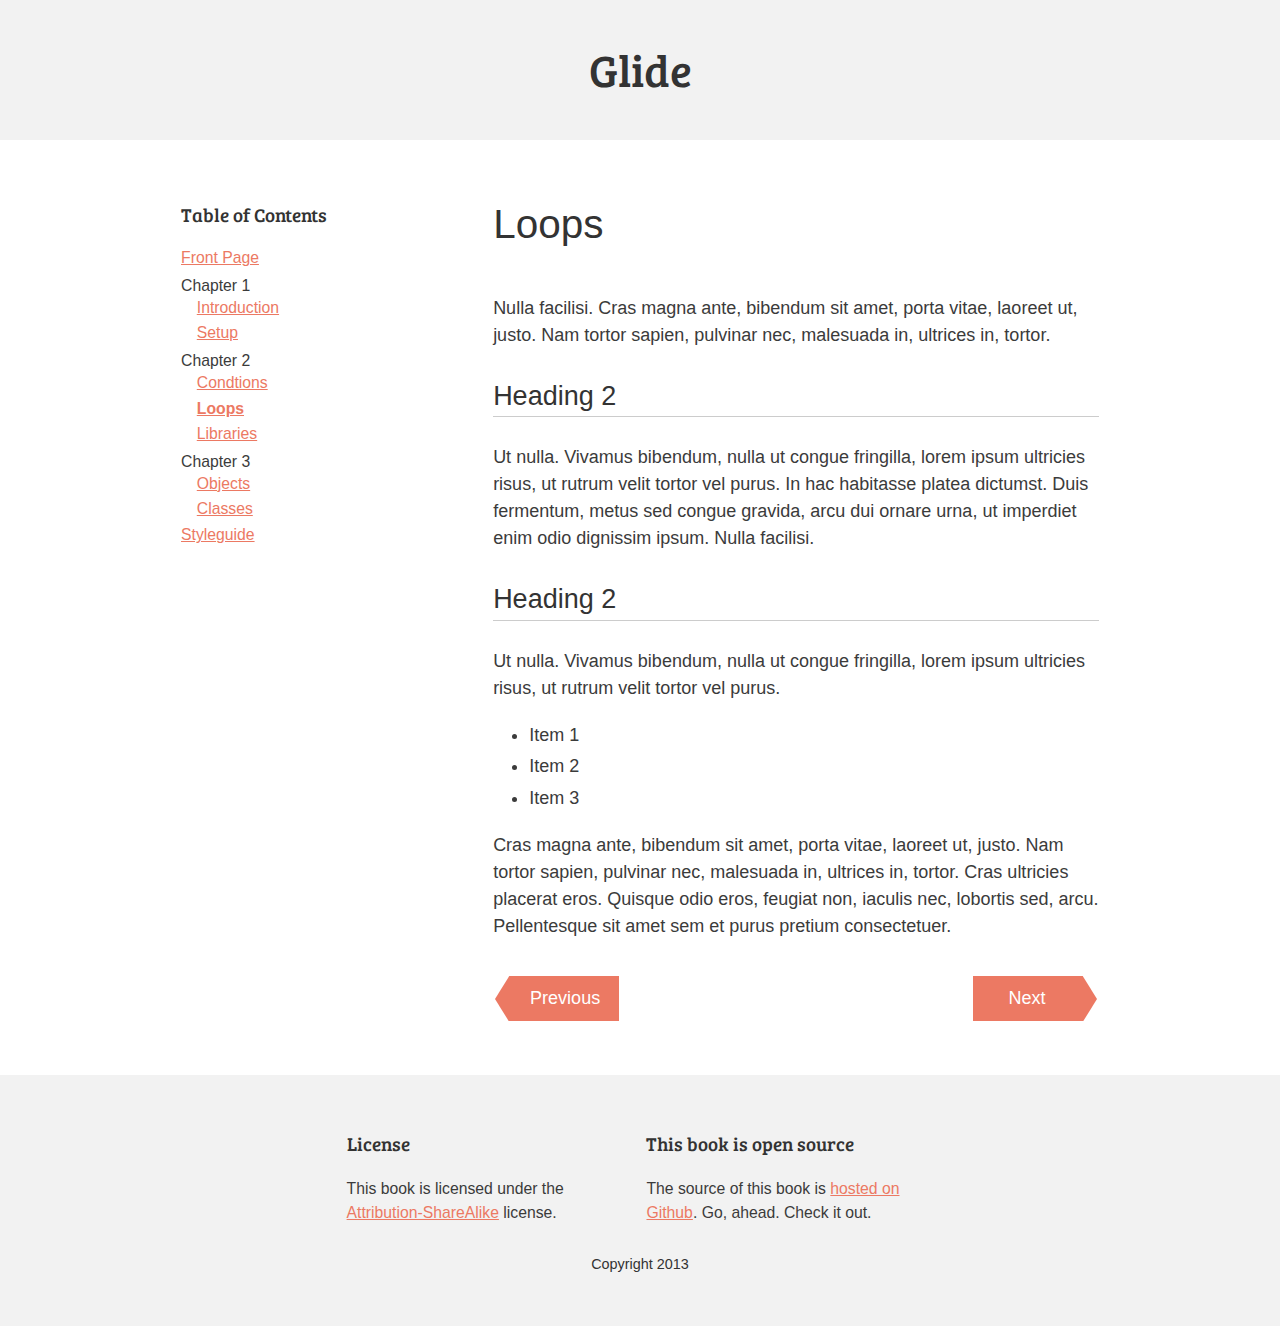
<file: chapter-2/2_2-loops.html>
<!DOCTYPE html>
<!--[if lt IE 7]>      <html class="no-js lt-ie9 lt-ie8 lt-ie7"> <![endif]-->
<!--[if IE 7]>         <html class="no-js lt-ie9 lt-ie8"> <![endif]-->
<!--[if IE 8]>         <html class="no-js lt-ie9"> <![endif]-->
<!--[if gt IE 8]><!--> <html class="no-js"> <!--<![endif]-->
  <head>
    <meta charset="utf-8">
    <meta http-equiv="X-UA-Compatible" content="IE=edge">
    <meta name="description" content="">
    <meta name="viewport" content="width=device-width, initial-scale=1">

    <title>Loops | Glide</title>

    <!-- Styles and fonts -->
    <link href="../themes/glide/stylesheets/glide.css" rel="stylesheet" type="text/css" />
    <link href="../themes/glide/stylesheets/syntax.css" rel="stylesheet" type="text/css" />
    <link href='https://fonts.googleapis.com/css?family=Bree+Serif&subset=latin,latin-ext' rel='stylesheet' type='text/css'>

    <!-- Place favicon.ico and apple-touch-icon.png in the root directory -->

    <script src="../themes/glide/javascripts/modernizr.js" type="text/javascript"></script>
  </head>

  <body class="chapter-2 chapter-2_2_2-loops glide">
    <div class="page-wrapper">

      <!--[if lt IE 7]>
          <p class="browsehappy">You are using an <strong>outdated</strong> browser. Please <a href="http://browsehappy.com/">upgrade your browser</a> to improve your experience.</p>
      <![endif]-->

      <header class="page-header" role="banner">
<a class="invisilink" href="../">            <span class="book-title">Glide</span>
</a>        <span class="book-author visuallyhidden">by Bryan Braun</span>
      </header>

        <div class="content-wrapper clearfix">

          <section class="main-content" role="main">
            <div class="main-content-source">
              <h1>Loops</h1>

<p>Nulla facilisi. Cras magna ante, bibendum sit amet, porta vitae, laoreet ut, justo. Nam tortor sapien, pulvinar nec, malesuada in, ultrices in, tortor.</p>

<h2>Heading 2</h2>

<p>Ut nulla. Vivamus bibendum, nulla ut congue fringilla, lorem ipsum ultricies risus, ut rutrum velit tortor vel purus. In hac habitasse platea dictumst. Duis fermentum, metus sed congue gravida, arcu dui ornare urna, ut imperdiet enim odio dignissim ipsum. Nulla facilisi.</p>

<h2>Heading 2</h2>

<p>Ut nulla. Vivamus bibendum, nulla ut congue fringilla, lorem ipsum ultricies risus, ut rutrum velit tortor vel purus.</p>

<ul>
<li>Item 1</li>
<li>Item 2</li>
<li>Item 3</li>
</ul>

<p>Cras magna ante, bibendum sit amet, porta vitae, laoreet ut, justo. Nam tortor sapien, pulvinar nec, malesuada in, ultrices in, tortor. Cras ultricies placerat eros. Quisque odio eros, feugiat non, iaculis nec, lobortis sed, arcu. Pellentesque sit amet sem et purus pretium consectetuer.</p>

            </div>
            <nav class="main-content-nav clearfix" role="navigation">
              <ul>
                <li><a class="previous" href="2_1-conditions.html">Previous</a></li>
                <li><a class="next" href="2_3-libraries.html">Next</a></li>
              </ul>
            </nav>
          </section>

          <aside class="aside-content" role="complementary">
            <div class="aside-wrapper">

              <div class="block table-of-contents">
                <h3>Table of Contents</h3>
                <nav role="navigation">
                  <ul>
                    <li class='child '><a href="../">Front Page</a></li><li class='parent'><span class='parent-label'>Chapter 1</span><ul><li class='child '><a href="../chapter-1/1_1-introduction.html">Introduction</a></li><li class='child '><a href="../chapter-1/1_2-setup.html">Setup</a></li></ul></li><li class='parent'><span class='parent-label'>Chapter 2</span><ul><li class='child '><a href="2_1-conditions.html">Condtions</a></li><li class='child active'><a href="2_2-loops.html">Loops</a></li><li class='child '><a href="2_3-libraries.html">Libraries</a></li></ul></li><li class='parent'><span class='parent-label'>Chapter 3</span><ul><li class='child '><a href="../chapter-3/3_1-objects.html">Objects</a></li><li class='child '><a href="../chapter-3/3_2-classes.html">Classes</a></li></ul></li><li class='child '><a href="../styleguide.html">Styleguide</a></li>
                  </ul>
                </nav>
              </div>
              <!--
              <div class="block translations">
                <h3>Book translations</h3>
                <p>This book is translated into
                  <a href="#">Spanish</a>
                  and <a href="#">English</a>.
                  You can help with more translations <a href="https://github.com/bitbooks/example-book-glide">on Github</a>.
                </p>
              </div>
              -->
            </div><!-- end aside-wrapper -->
          </aside>

        </div><!-- end content-wrapper -->

      <footer class="page-footer">

        <div class="footer-wrapper">
          <!--
          <div class="block downloads">&nbsp;
            <h3>Downloads</h3>
            <p>Download this book in
                <a href="#">PDF</a>, <a href="#">mobi</a>, and <a href="#">epub</a>
              form for free.
            </p>
          </div>
          -->
          <div class="block license">
            <h3>License</h3>
            <p>This book is licensed under the <a href="https://creativecommons.org/licenses/by-sa/4.0">Attribution-ShareAlike</a> license.</p>
          </div>

          <div class="block open-source">
            <h3>This book is open source</h3>
            <p>The source of this book is <a href="https://github.com/bitbooks/example-book-glide">hosted on Github</a>. Go, ahead. Check it out.</p>
          </div>

          <small class="small-text">Copyright 2013</small>

        </div><!-- end footer-wrapper -->

      </footer>


    </div><!-- end page-wrapper -->

    <!-- include scripts just before the close of the body tag -->
    <script src="../themes/glide/javascripts/anchor.min.js" type="text/javascript"></script>
    <script src="../themes/glide/javascripts/glide.js" type="text/javascript"></script>
  </body>
</html>
</file>
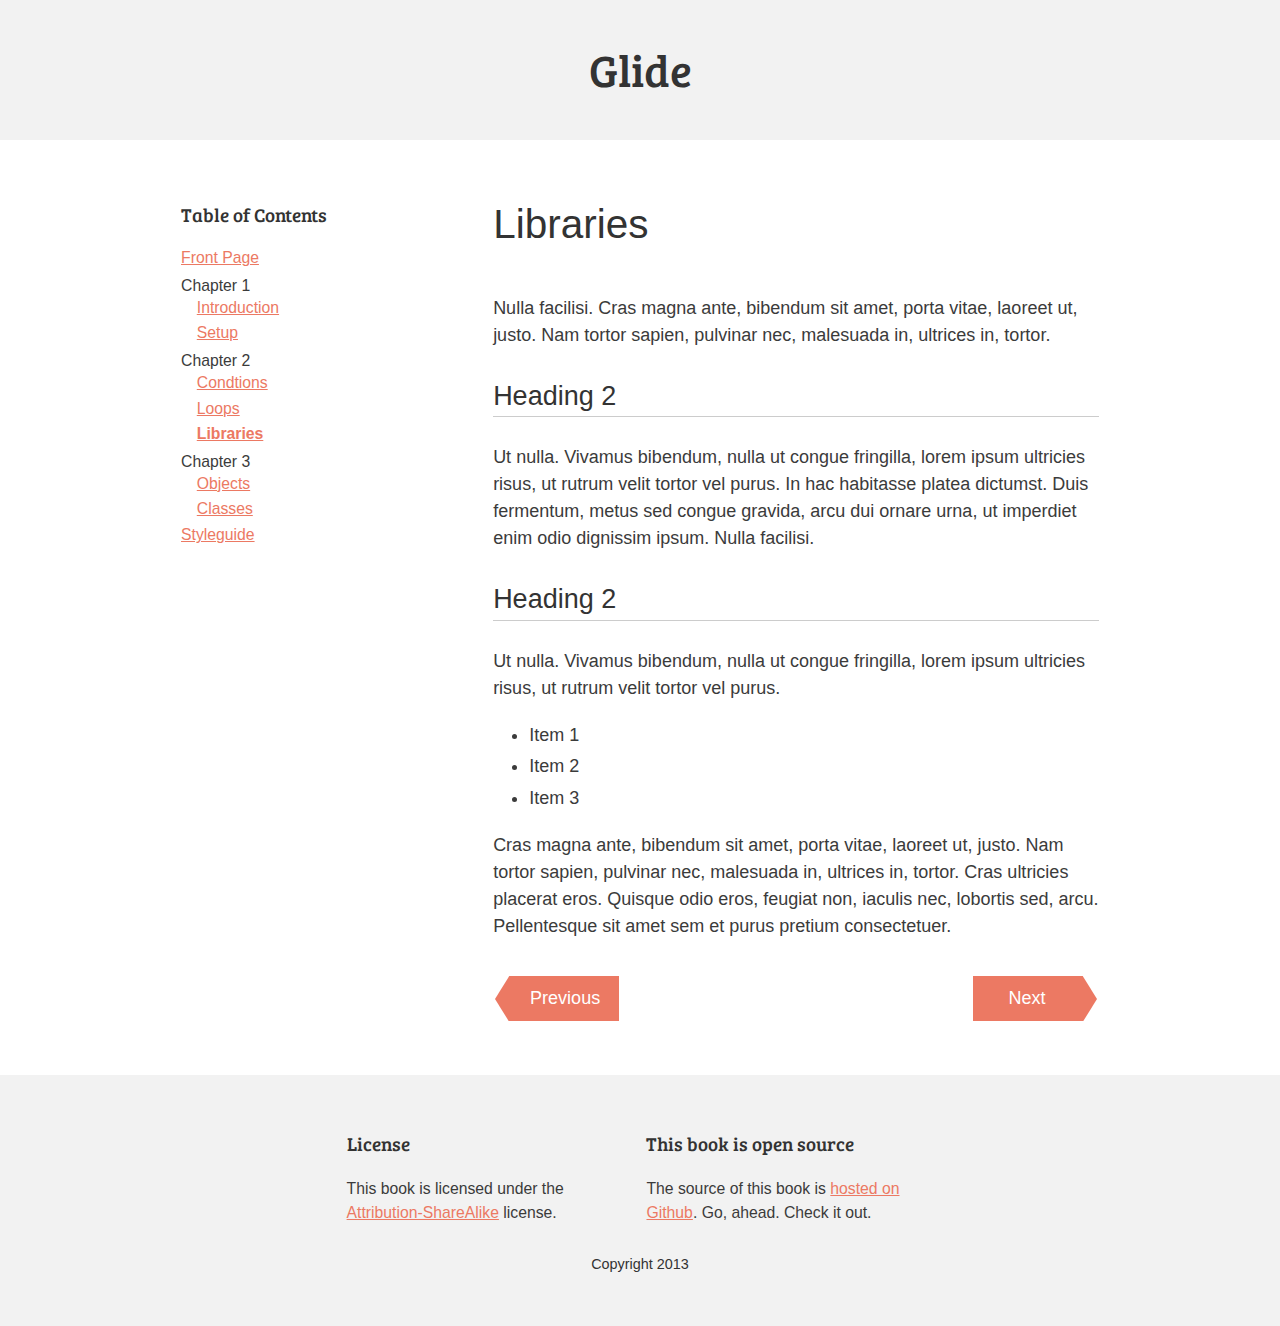
<file: chapter-2/2_3-libraries.html>
<!DOCTYPE html>
<!--[if lt IE 7]>      <html class="no-js lt-ie9 lt-ie8 lt-ie7"> <![endif]-->
<!--[if IE 7]>         <html class="no-js lt-ie9 lt-ie8"> <![endif]-->
<!--[if IE 8]>         <html class="no-js lt-ie9"> <![endif]-->
<!--[if gt IE 8]><!--> <html class="no-js"> <!--<![endif]-->
  <head>
    <meta charset="utf-8">
    <meta http-equiv="X-UA-Compatible" content="IE=edge">
    <meta name="description" content="">
    <meta name="viewport" content="width=device-width, initial-scale=1">

    <title>Libraries | Glide</title>

    <!-- Styles and fonts -->
    <link href="../themes/glide/stylesheets/glide.css" rel="stylesheet" type="text/css" />
    <link href="../themes/glide/stylesheets/syntax.css" rel="stylesheet" type="text/css" />
    <link href='https://fonts.googleapis.com/css?family=Bree+Serif&subset=latin,latin-ext' rel='stylesheet' type='text/css'>

    <!-- Place favicon.ico and apple-touch-icon.png in the root directory -->

    <script src="../themes/glide/javascripts/modernizr.js" type="text/javascript"></script>
  </head>

  <body class="chapter-2 chapter-2_2_3-libraries glide">
    <div class="page-wrapper">

      <!--[if lt IE 7]>
          <p class="browsehappy">You are using an <strong>outdated</strong> browser. Please <a href="http://browsehappy.com/">upgrade your browser</a> to improve your experience.</p>
      <![endif]-->

      <header class="page-header" role="banner">
<a class="invisilink" href="../">            <span class="book-title">Glide</span>
</a>        <span class="book-author visuallyhidden">by Bryan Braun</span>
      </header>

        <div class="content-wrapper clearfix">

          <section class="main-content" role="main">
            <div class="main-content-source">
              <h1>Libraries</h1>

<p>Nulla facilisi. Cras magna ante, bibendum sit amet, porta vitae, laoreet ut, justo. Nam tortor sapien, pulvinar nec, malesuada in, ultrices in, tortor.</p>

<h2>Heading 2</h2>

<p>Ut nulla. Vivamus bibendum, nulla ut congue fringilla, lorem ipsum ultricies risus, ut rutrum velit tortor vel purus. In hac habitasse platea dictumst. Duis fermentum, metus sed congue gravida, arcu dui ornare urna, ut imperdiet enim odio dignissim ipsum. Nulla facilisi.</p>

<h2>Heading 2</h2>

<p>Ut nulla. Vivamus bibendum, nulla ut congue fringilla, lorem ipsum ultricies risus, ut rutrum velit tortor vel purus.</p>

<ul>
<li>Item 1</li>
<li>Item 2</li>
<li>Item 3</li>
</ul>

<p>Cras magna ante, bibendum sit amet, porta vitae, laoreet ut, justo. Nam tortor sapien, pulvinar nec, malesuada in, ultrices in, tortor. Cras ultricies placerat eros. Quisque odio eros, feugiat non, iaculis nec, lobortis sed, arcu. Pellentesque sit amet sem et purus pretium consectetuer.</p>

            </div>
            <nav class="main-content-nav clearfix" role="navigation">
              <ul>
                <li><a class="previous" href="2_2-loops.html">Previous</a></li>
                <li><a class="next" href="../chapter-3/3_1-objects.html">Next</a></li>
              </ul>
            </nav>
          </section>

          <aside class="aside-content" role="complementary">
            <div class="aside-wrapper">

              <div class="block table-of-contents">
                <h3>Table of Contents</h3>
                <nav role="navigation">
                  <ul>
                    <li class='child '><a href="../">Front Page</a></li><li class='parent'><span class='parent-label'>Chapter 1</span><ul><li class='child '><a href="../chapter-1/1_1-introduction.html">Introduction</a></li><li class='child '><a href="../chapter-1/1_2-setup.html">Setup</a></li></ul></li><li class='parent'><span class='parent-label'>Chapter 2</span><ul><li class='child '><a href="2_1-conditions.html">Condtions</a></li><li class='child '><a href="2_2-loops.html">Loops</a></li><li class='child active'><a href="2_3-libraries.html">Libraries</a></li></ul></li><li class='parent'><span class='parent-label'>Chapter 3</span><ul><li class='child '><a href="../chapter-3/3_1-objects.html">Objects</a></li><li class='child '><a href="../chapter-3/3_2-classes.html">Classes</a></li></ul></li><li class='child '><a href="../styleguide.html">Styleguide</a></li>
                  </ul>
                </nav>
              </div>
              <!--
              <div class="block translations">
                <h3>Book translations</h3>
                <p>This book is translated into
                  <a href="#">Spanish</a>
                  and <a href="#">English</a>.
                  You can help with more translations <a href="https://github.com/bitbooks/example-book-glide">on Github</a>.
                </p>
              </div>
              -->
            </div><!-- end aside-wrapper -->
          </aside>

        </div><!-- end content-wrapper -->

      <footer class="page-footer">

        <div class="footer-wrapper">
          <!--
          <div class="block downloads">&nbsp;
            <h3>Downloads</h3>
            <p>Download this book in
                <a href="#">PDF</a>, <a href="#">mobi</a>, and <a href="#">epub</a>
              form for free.
            </p>
          </div>
          -->
          <div class="block license">
            <h3>License</h3>
            <p>This book is licensed under the <a href="https://creativecommons.org/licenses/by-sa/4.0">Attribution-ShareAlike</a> license.</p>
          </div>

          <div class="block open-source">
            <h3>This book is open source</h3>
            <p>The source of this book is <a href="https://github.com/bitbooks/example-book-glide">hosted on Github</a>. Go, ahead. Check it out.</p>
          </div>

          <small class="small-text">Copyright 2013</small>

        </div><!-- end footer-wrapper -->

      </footer>


    </div><!-- end page-wrapper -->

    <!-- include scripts just before the close of the body tag -->
    <script src="../themes/glide/javascripts/anchor.min.js" type="text/javascript"></script>
    <script src="../themes/glide/javascripts/glide.js" type="text/javascript"></script>
  </body>
</html>
</file>
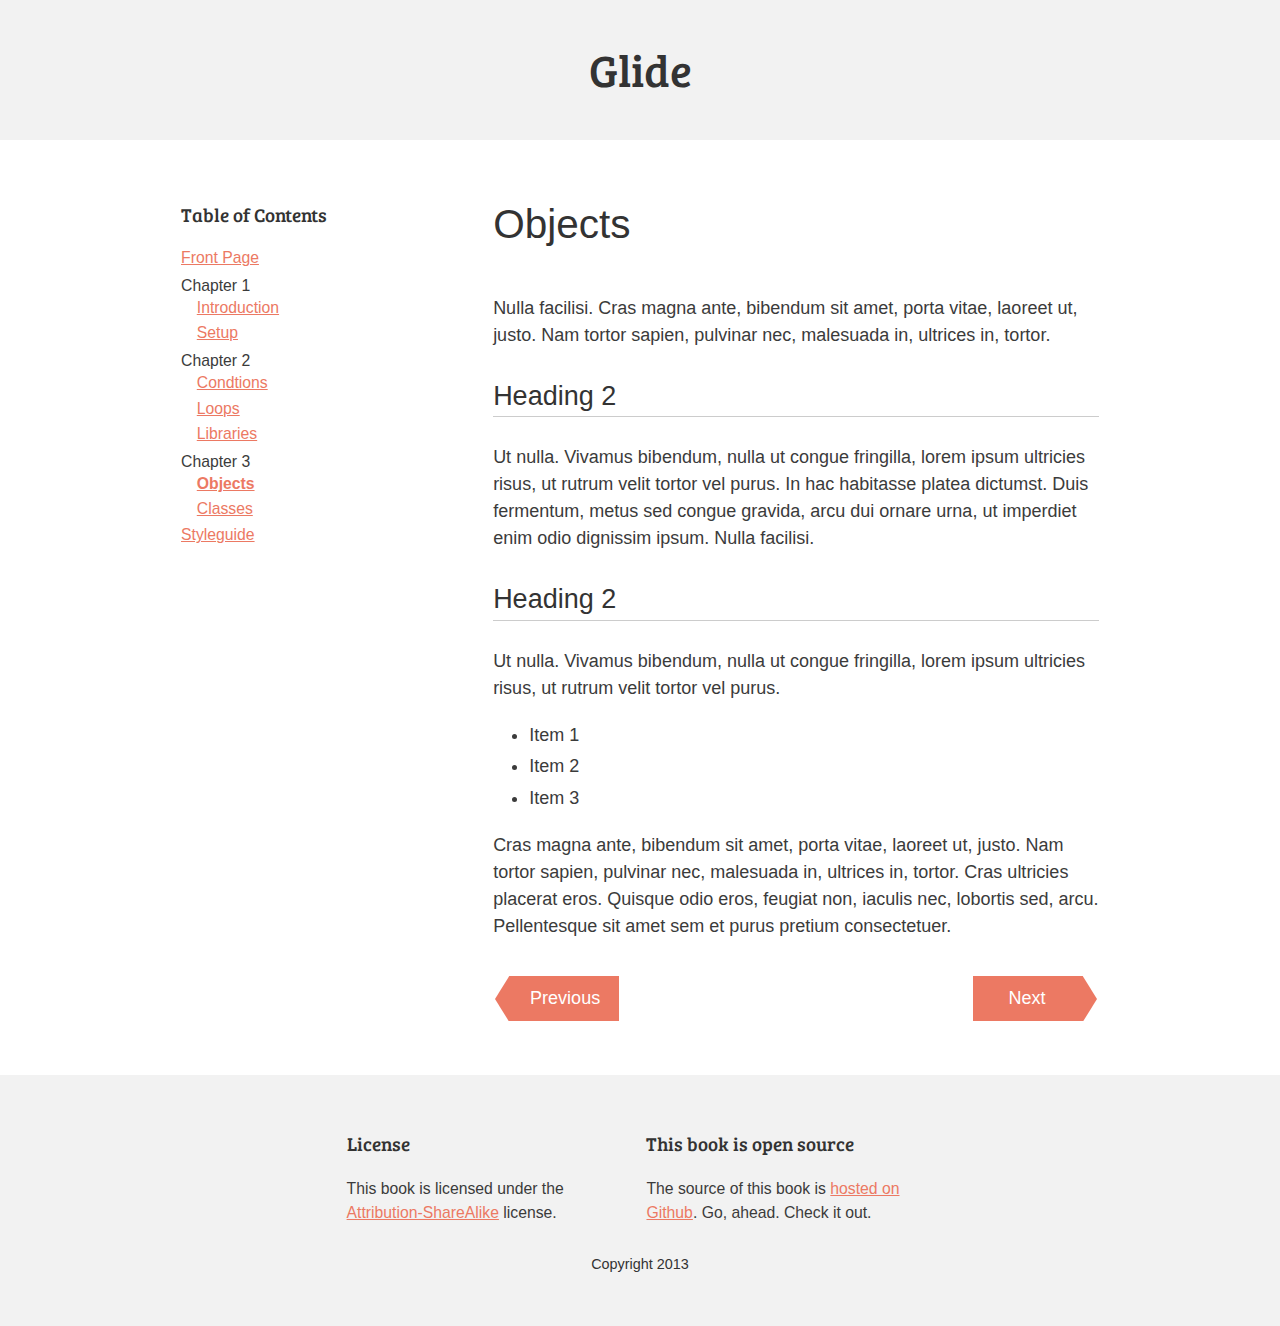
<file: chapter-3/3_1-objects.html>
<!DOCTYPE html>
<!--[if lt IE 7]>      <html class="no-js lt-ie9 lt-ie8 lt-ie7"> <![endif]-->
<!--[if IE 7]>         <html class="no-js lt-ie9 lt-ie8"> <![endif]-->
<!--[if IE 8]>         <html class="no-js lt-ie9"> <![endif]-->
<!--[if gt IE 8]><!--> <html class="no-js"> <!--<![endif]-->
  <head>
    <meta charset="utf-8">
    <meta http-equiv="X-UA-Compatible" content="IE=edge">
    <meta name="description" content="">
    <meta name="viewport" content="width=device-width, initial-scale=1">

    <title>Objects | Glide</title>

    <!-- Styles and fonts -->
    <link href="../themes/glide/stylesheets/glide.css" rel="stylesheet" type="text/css" />
    <link href="../themes/glide/stylesheets/syntax.css" rel="stylesheet" type="text/css" />
    <link href='https://fonts.googleapis.com/css?family=Bree+Serif&subset=latin,latin-ext' rel='stylesheet' type='text/css'>

    <!-- Place favicon.ico and apple-touch-icon.png in the root directory -->

    <script src="../themes/glide/javascripts/modernizr.js" type="text/javascript"></script>
  </head>

  <body class="chapter-3 chapter-3_3_1-objects glide">
    <div class="page-wrapper">

      <!--[if lt IE 7]>
          <p class="browsehappy">You are using an <strong>outdated</strong> browser. Please <a href="http://browsehappy.com/">upgrade your browser</a> to improve your experience.</p>
      <![endif]-->

      <header class="page-header" role="banner">
<a class="invisilink" href="../">            <span class="book-title">Glide</span>
</a>        <span class="book-author visuallyhidden">by Bryan Braun</span>
      </header>

        <div class="content-wrapper clearfix">

          <section class="main-content" role="main">
            <div class="main-content-source">
              <h1>Objects</h1>

<p>Nulla facilisi. Cras magna ante, bibendum sit amet, porta vitae, laoreet ut, justo. Nam tortor sapien, pulvinar nec, malesuada in, ultrices in, tortor.</p>

<h2>Heading 2</h2>

<p>Ut nulla. Vivamus bibendum, nulla ut congue fringilla, lorem ipsum ultricies risus, ut rutrum velit tortor vel purus. In hac habitasse platea dictumst. Duis fermentum, metus sed congue gravida, arcu dui ornare urna, ut imperdiet enim odio dignissim ipsum. Nulla facilisi.</p>

<h2>Heading 2</h2>

<p>Ut nulla. Vivamus bibendum, nulla ut congue fringilla, lorem ipsum ultricies risus, ut rutrum velit tortor vel purus.</p>

<ul>
<li>Item 1</li>
<li>Item 2</li>
<li>Item 3</li>
</ul>

<p>Cras magna ante, bibendum sit amet, porta vitae, laoreet ut, justo. Nam tortor sapien, pulvinar nec, malesuada in, ultrices in, tortor. Cras ultricies placerat eros. Quisque odio eros, feugiat non, iaculis nec, lobortis sed, arcu. Pellentesque sit amet sem et purus pretium consectetuer.</p>

            </div>
            <nav class="main-content-nav clearfix" role="navigation">
              <ul>
                <li><a class="previous" href="../chapter-2/2_3-libraries.html">Previous</a></li>
                <li><a class="next" href="3_2-classes.html">Next</a></li>
              </ul>
            </nav>
          </section>

          <aside class="aside-content" role="complementary">
            <div class="aside-wrapper">

              <div class="block table-of-contents">
                <h3>Table of Contents</h3>
                <nav role="navigation">
                  <ul>
                    <li class='child '><a href="../">Front Page</a></li><li class='parent'><span class='parent-label'>Chapter 1</span><ul><li class='child '><a href="../chapter-1/1_1-introduction.html">Introduction</a></li><li class='child '><a href="../chapter-1/1_2-setup.html">Setup</a></li></ul></li><li class='parent'><span class='parent-label'>Chapter 2</span><ul><li class='child '><a href="../chapter-2/2_1-conditions.html">Condtions</a></li><li class='child '><a href="../chapter-2/2_2-loops.html">Loops</a></li><li class='child '><a href="../chapter-2/2_3-libraries.html">Libraries</a></li></ul></li><li class='parent'><span class='parent-label'>Chapter 3</span><ul><li class='child active'><a href="3_1-objects.html">Objects</a></li><li class='child '><a href="3_2-classes.html">Classes</a></li></ul></li><li class='child '><a href="../styleguide.html">Styleguide</a></li>
                  </ul>
                </nav>
              </div>
              <!--
              <div class="block translations">
                <h3>Book translations</h3>
                <p>This book is translated into
                  <a href="#">Spanish</a>
                  and <a href="#">English</a>.
                  You can help with more translations <a href="https://github.com/bitbooks/example-book-glide">on Github</a>.
                </p>
              </div>
              -->
            </div><!-- end aside-wrapper -->
          </aside>

        </div><!-- end content-wrapper -->

      <footer class="page-footer">

        <div class="footer-wrapper">
          <!--
          <div class="block downloads">&nbsp;
            <h3>Downloads</h3>
            <p>Download this book in
                <a href="#">PDF</a>, <a href="#">mobi</a>, and <a href="#">epub</a>
              form for free.
            </p>
          </div>
          -->
          <div class="block license">
            <h3>License</h3>
            <p>This book is licensed under the <a href="https://creativecommons.org/licenses/by-sa/4.0">Attribution-ShareAlike</a> license.</p>
          </div>

          <div class="block open-source">
            <h3>This book is open source</h3>
            <p>The source of this book is <a href="https://github.com/bitbooks/example-book-glide">hosted on Github</a>. Go, ahead. Check it out.</p>
          </div>

          <small class="small-text">Copyright 2013</small>

        </div><!-- end footer-wrapper -->

      </footer>


    </div><!-- end page-wrapper -->

    <!-- include scripts just before the close of the body tag -->
    <script src="../themes/glide/javascripts/anchor.min.js" type="text/javascript"></script>
    <script src="../themes/glide/javascripts/glide.js" type="text/javascript"></script>
  </body>
</html>
</file>
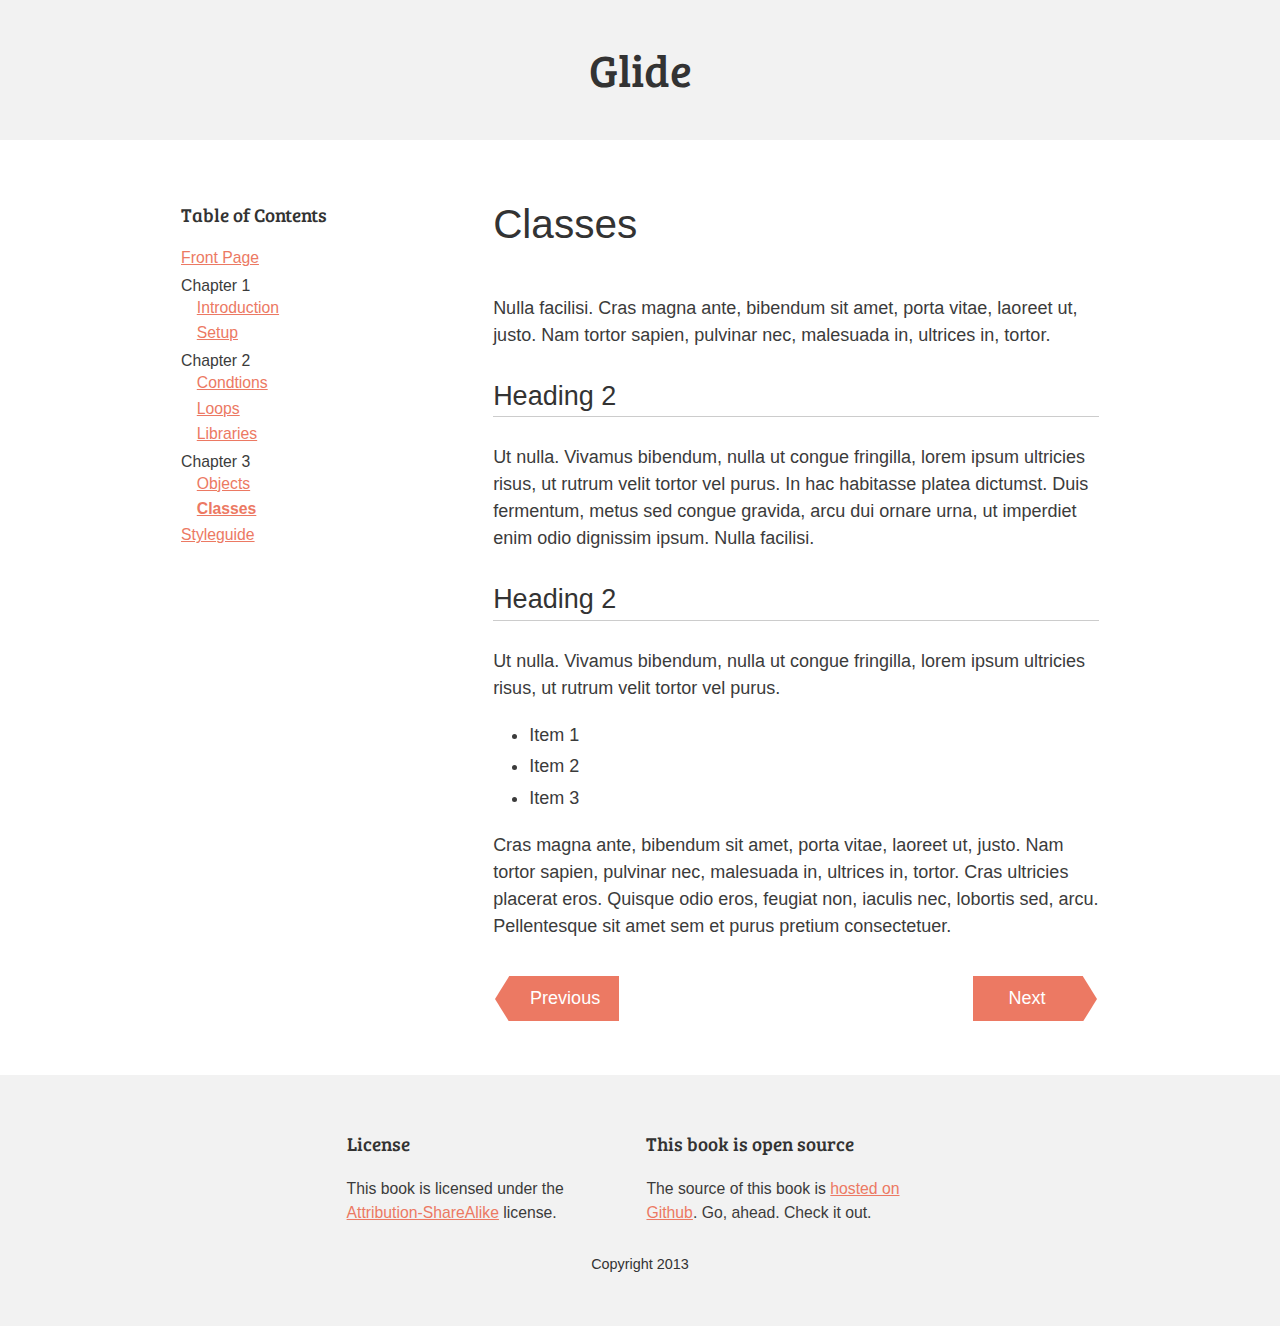
<file: chapter-3/3_2-classes.html>
<!DOCTYPE html>
<!--[if lt IE 7]>      <html class="no-js lt-ie9 lt-ie8 lt-ie7"> <![endif]-->
<!--[if IE 7]>         <html class="no-js lt-ie9 lt-ie8"> <![endif]-->
<!--[if IE 8]>         <html class="no-js lt-ie9"> <![endif]-->
<!--[if gt IE 8]><!--> <html class="no-js"> <!--<![endif]-->
  <head>
    <meta charset="utf-8">
    <meta http-equiv="X-UA-Compatible" content="IE=edge">
    <meta name="description" content="">
    <meta name="viewport" content="width=device-width, initial-scale=1">

    <title>Classes | Glide</title>

    <!-- Styles and fonts -->
    <link href="../themes/glide/stylesheets/glide.css" rel="stylesheet" type="text/css" />
    <link href="../themes/glide/stylesheets/syntax.css" rel="stylesheet" type="text/css" />
    <link href='https://fonts.googleapis.com/css?family=Bree+Serif&subset=latin,latin-ext' rel='stylesheet' type='text/css'>

    <!-- Place favicon.ico and apple-touch-icon.png in the root directory -->

    <script src="../themes/glide/javascripts/modernizr.js" type="text/javascript"></script>
  </head>

  <body class="chapter-3 chapter-3_3_2-classes glide">
    <div class="page-wrapper">

      <!--[if lt IE 7]>
          <p class="browsehappy">You are using an <strong>outdated</strong> browser. Please <a href="http://browsehappy.com/">upgrade your browser</a> to improve your experience.</p>
      <![endif]-->

      <header class="page-header" role="banner">
<a class="invisilink" href="../">            <span class="book-title">Glide</span>
</a>        <span class="book-author visuallyhidden">by Bryan Braun</span>
      </header>

        <div class="content-wrapper clearfix">

          <section class="main-content" role="main">
            <div class="main-content-source">
              <h1>Classes</h1>

<p>Nulla facilisi. Cras magna ante, bibendum sit amet, porta vitae, laoreet ut, justo. Nam tortor sapien, pulvinar nec, malesuada in, ultrices in, tortor.</p>

<h2>Heading 2</h2>

<p>Ut nulla. Vivamus bibendum, nulla ut congue fringilla, lorem ipsum ultricies risus, ut rutrum velit tortor vel purus. In hac habitasse platea dictumst. Duis fermentum, metus sed congue gravida, arcu dui ornare urna, ut imperdiet enim odio dignissim ipsum. Nulla facilisi.</p>

<h2>Heading 2</h2>

<p>Ut nulla. Vivamus bibendum, nulla ut congue fringilla, lorem ipsum ultricies risus, ut rutrum velit tortor vel purus.</p>

<ul>
<li>Item 1</li>
<li>Item 2</li>
<li>Item 3</li>
</ul>

<p>Cras magna ante, bibendum sit amet, porta vitae, laoreet ut, justo. Nam tortor sapien, pulvinar nec, malesuada in, ultrices in, tortor. Cras ultricies placerat eros. Quisque odio eros, feugiat non, iaculis nec, lobortis sed, arcu. Pellentesque sit amet sem et purus pretium consectetuer.</p>

            </div>
            <nav class="main-content-nav clearfix" role="navigation">
              <ul>
                <li><a class="previous" href="3_1-objects.html">Previous</a></li>
                <li><a class="next" href="../styleguide.html">Next</a></li>
              </ul>
            </nav>
          </section>

          <aside class="aside-content" role="complementary">
            <div class="aside-wrapper">

              <div class="block table-of-contents">
                <h3>Table of Contents</h3>
                <nav role="navigation">
                  <ul>
                    <li class='child '><a href="../">Front Page</a></li><li class='parent'><span class='parent-label'>Chapter 1</span><ul><li class='child '><a href="../chapter-1/1_1-introduction.html">Introduction</a></li><li class='child '><a href="../chapter-1/1_2-setup.html">Setup</a></li></ul></li><li class='parent'><span class='parent-label'>Chapter 2</span><ul><li class='child '><a href="../chapter-2/2_1-conditions.html">Condtions</a></li><li class='child '><a href="../chapter-2/2_2-loops.html">Loops</a></li><li class='child '><a href="../chapter-2/2_3-libraries.html">Libraries</a></li></ul></li><li class='parent'><span class='parent-label'>Chapter 3</span><ul><li class='child '><a href="3_1-objects.html">Objects</a></li><li class='child active'><a href="3_2-classes.html">Classes</a></li></ul></li><li class='child '><a href="../styleguide.html">Styleguide</a></li>
                  </ul>
                </nav>
              </div>
              <!--
              <div class="block translations">
                <h3>Book translations</h3>
                <p>This book is translated into
                  <a href="#">Spanish</a>
                  and <a href="#">English</a>.
                  You can help with more translations <a href="https://github.com/bitbooks/example-book-glide">on Github</a>.
                </p>
              </div>
              -->
            </div><!-- end aside-wrapper -->
          </aside>

        </div><!-- end content-wrapper -->

      <footer class="page-footer">

        <div class="footer-wrapper">
          <!--
          <div class="block downloads">&nbsp;
            <h3>Downloads</h3>
            <p>Download this book in
                <a href="#">PDF</a>, <a href="#">mobi</a>, and <a href="#">epub</a>
              form for free.
            </p>
          </div>
          -->
          <div class="block license">
            <h3>License</h3>
            <p>This book is licensed under the <a href="https://creativecommons.org/licenses/by-sa/4.0">Attribution-ShareAlike</a> license.</p>
          </div>

          <div class="block open-source">
            <h3>This book is open source</h3>
            <p>The source of this book is <a href="https://github.com/bitbooks/example-book-glide">hosted on Github</a>. Go, ahead. Check it out.</p>
          </div>

          <small class="small-text">Copyright 2013</small>

        </div><!-- end footer-wrapper -->

      </footer>


    </div><!-- end page-wrapper -->

    <!-- include scripts just before the close of the body tag -->
    <script src="../themes/glide/javascripts/anchor.min.js" type="text/javascript"></script>
    <script src="../themes/glide/javascripts/glide.js" type="text/javascript"></script>
  </body>
</html>
</file>
<file: themes/glide/stylesheets/syntax.css>
.highlight table td { padding: 5px; }
.highlight table pre { margin: 0; }
.highlight, .highlight .w {
  color: #303030;
}
.highlight .err {
  color: #151515;
  background-color: #ac4142;
}
.highlight .c, .highlight .cd, .highlight .cm, .highlight .c1, .highlight .cs {
  color: #505050;
}
.highlight .cp {
  color: #f4bf75;
}
.highlight .nt {
  color: #f4bf75;
}
.highlight .o, .highlight .ow {
  color: #d0d0d0;
}
.highlight .p, .highlight .pi {
  color: #d0d0d0;
}
.highlight .gi {
  color: #90a959;
}
.highlight .gd {
  color: #ac4142;
}
.highlight .gh {
  color: #6a9fb5;
  background-color: #151515;
  font-weight: bold;
}
.highlight .k, .highlight .kn, .highlight .kp, .highlight .kr, .highlight .kv {
  color: #aa759f;
}
.highlight .kc {
  color: #d28445;
}
.highlight .kt {
  color: #d28445;
}
.highlight .kd {
  color: #d28445;
}
.highlight .s, .highlight .sb, .highlight .sc, .highlight .sd, .highlight .s2, .highlight .sh, .highlight .sx, .highlight .s1 {
  color: #90a959;
}
.highlight .sr {
  color: #75b5aa;
}
.highlight .si {
  color: #8f5536;
}
.highlight .se {
  color: #8f5536;
}
.highlight .nn {
  color: #f4bf75;
}
.highlight .nc {
  color: #f4bf75;
}
.highlight .no {
  color: #f4bf75;
}
.highlight .na {
  color: #6a9fb5;
}
.highlight .m, .highlight .mf, .highlight .mh, .highlight .mi, .highlight .il, .highlight .mo, .highlight .mb, .highlight .mx {
  color: #90a959;
}
.highlight .ss {
  color: #90a959;
}
</file>
